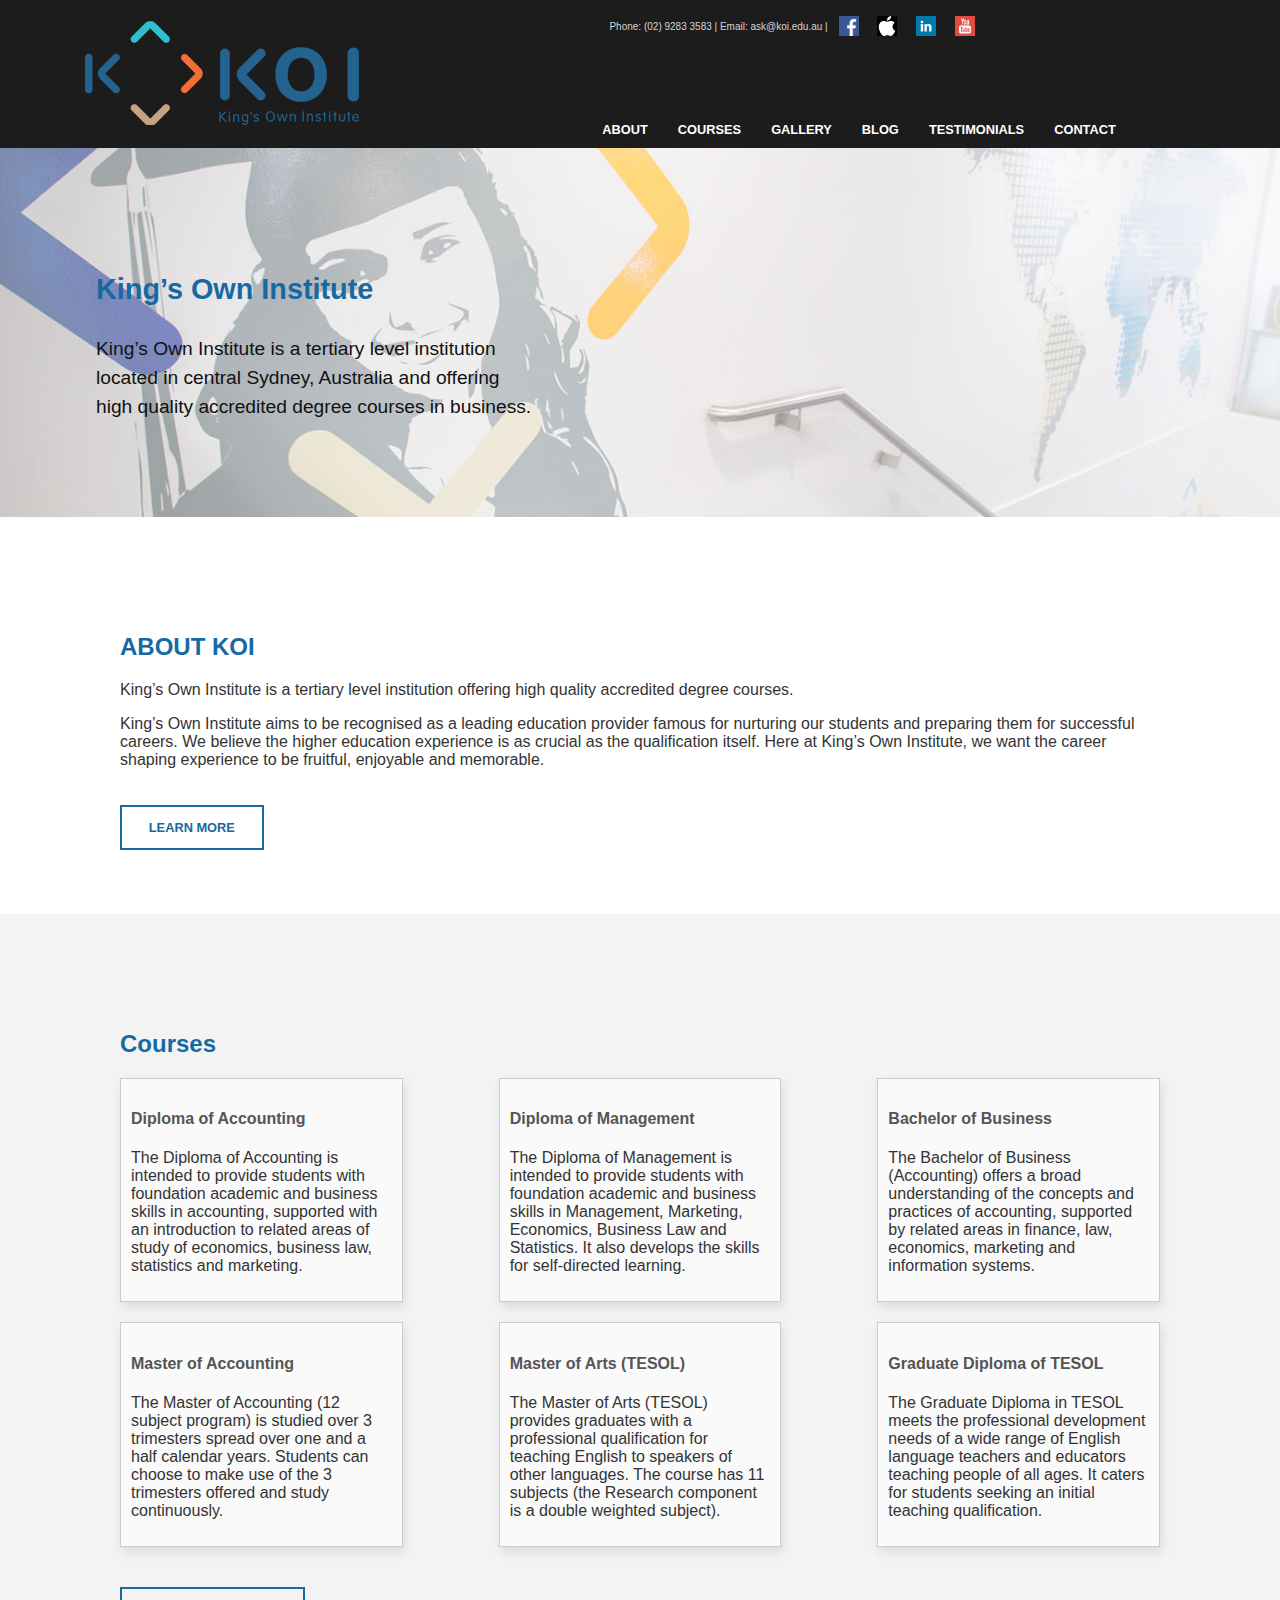
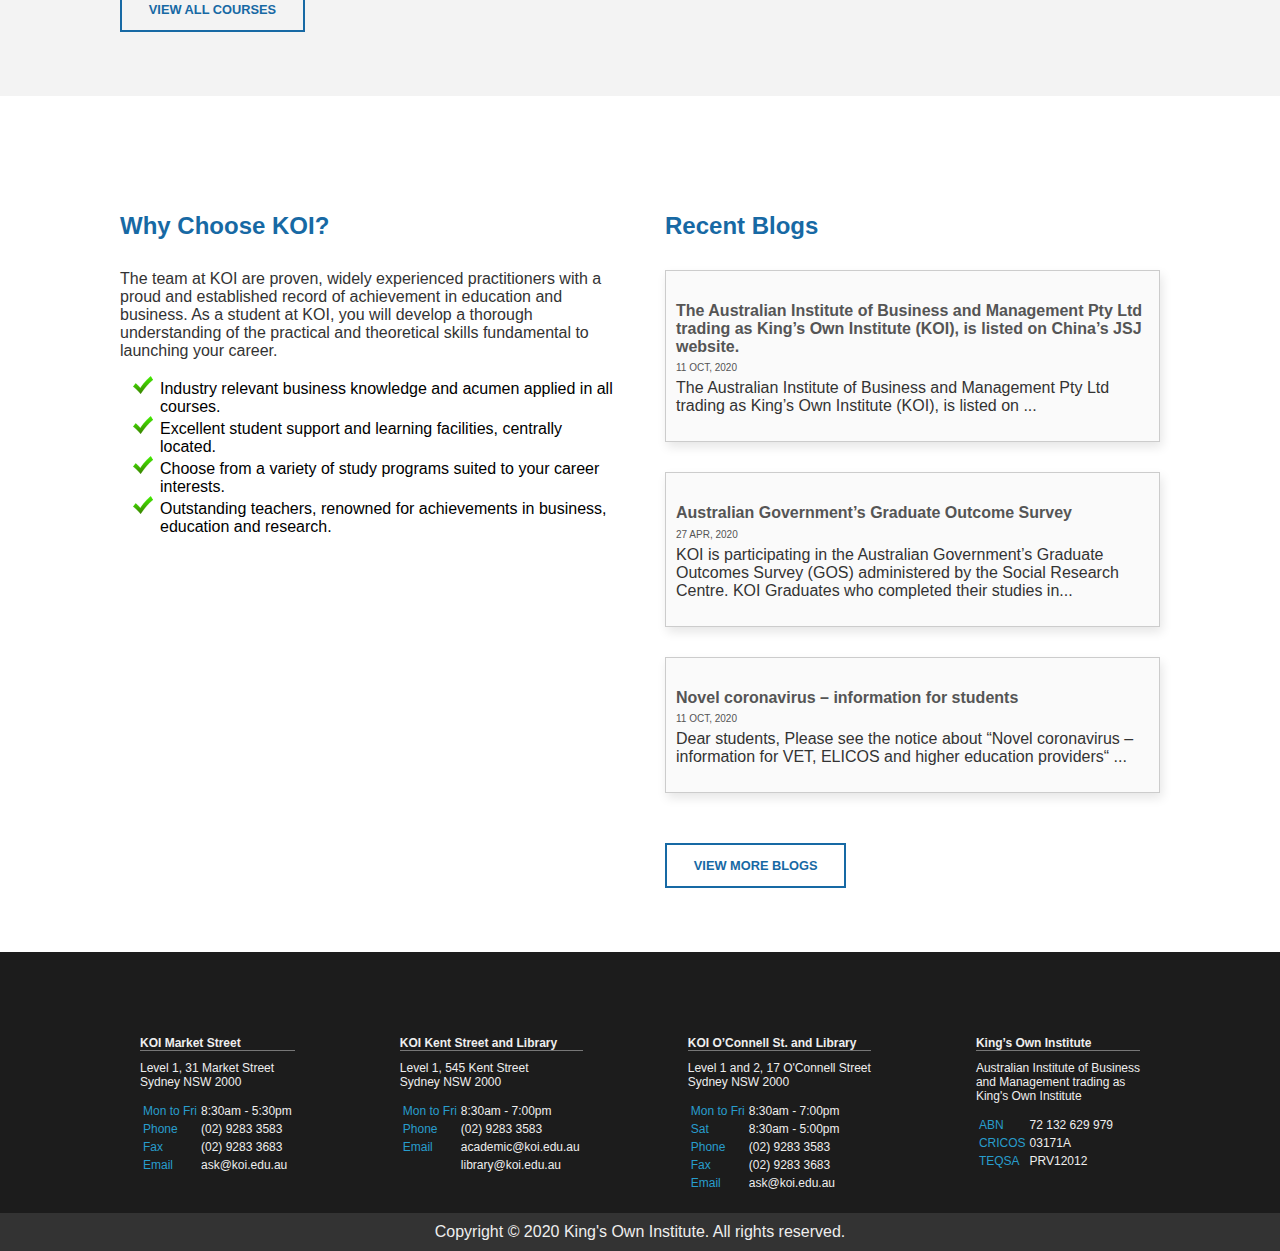
<file: index.html>
<!DOCTYPE HTML>
<html>
	<head>
		<title>KOI</title>
		<meta charset="utf-8" />
		<meta name="viewport" content="width=device-width, initial-scale=1, user-scalable=no" />
		<link rel="stylesheet" href="assets/css/main.css" />
	</head>
	<body>

		<!-- Header -->
			<header id="header">
				<div class="inner">
					<a href="index.html" class="logo">
            <img src="assets/images/KOI_logo.png" alt="Logo for KOI" />
          </a>
					<nav id="nav">
						<div id="header-contact">
							<span>Phone: (02) 9283 3583 | Email: ask@koi.edu.au |</span>
							<a target="_blank" class="tooltip" href="https://www.facebook.com/KOIAustralia">
								<span class="tooltiptext">Facebook</span>
								<img src="assets/images/fb_icon.png" height="20px" alt="facebook icon">
							</a>
							<a target="_blank" class="tooltip" href="https://itunes.apple.com/us/app/kings-own-institute-koi-app/id937735873?mt=8">
								<span class="tooltiptext">KOI app on the app store</span>
								<img src="assets/images/apple_logo.png" height="20px" alt="apple icon">
							</a>
							<a target="_blank" class="tooltip" href="https://www.linkedin.com/school/15139678">
								<span class="tooltiptext">Linkedin</span>
								<img src="assets/images/linkedin_icon.png" height="20px" alt="linkedin icon">
							</a>
							<a target="_blank" class="tooltip" href="https://www.youtube.com/user/KOIAustralia">
								<span class="tooltiptext">Youtube</span>
								<img src="assets/images/youtube_icon.png" height="20px" alt="youtube icon">
							</a>
						</div>
						<br />
            <a href="about.html">About</a>
            <a href="courses.html">Courses</a>
						<a href="gallery.html">Gallery</a>
            <a href="blog.html">Blog</a>
						<a href="testimonials.html">Testimonials</a>
						<a href="contact.html">Contact</a>
					</nav>
				</div>
			</header>

		<!-- Banner -->
			<section id="banner">
				<div class="inner">
					<h2>King’s Own Institute</h2>
          <span>
            King’s Own Institute is a tertiary level institution
						<br />
						located in central Sydney, Australia and offering
            <br/>
						high quality accredited degree courses in business.
            <br/>
					</span>
				</div>
			</section>

		<!-- One -->
			<section id="one">
				<div class="inner">
					<header>
						<h2>ABOUT KOI</h2>
					</header>
					<p>King’s Own Institute is a tertiary level institution offering high quality accredited degree courses.</p>
					<p>King’s Own Institute aims to be recognised as a leading education provider famous for nurturing our students and preparing them for successful careers. We believe the higher education experience is as crucial as the qualification itself. Here at King’s Own Institute, we want the career shaping experience to be fruitful, enjoyable and memorable.</p>
					<a href="about.html" class="button alt">Learn More</a>
				</div>
			</section>

		<!-- Two -->
			<section id="two">
				<div class="inner">
					<header>
						<h2>Courses</h2>
					</header>
				</div>
				<div class="inner">
					<article>
						<div class="content">
							<a href="course_detail.html">
								<header>
									<h4>Diploma of Accounting</h4>
								</header>
								<p>The Diploma of Accounting is intended to provide students with foundation academic and business skills in accounting, supported with an introduction to related areas of study of economics, business law, statistics and marketing.</p>
							</a>
						</div>
					</article>
					<article>
						<div class="content">
							<a href="course_detail.html">
								<header>
									<h4>Diploma of Management</h4>
								</header>
								<p>The Diploma of Management is intended to provide students with foundation academic and business skills in Management, Marketing, Economics, Business Law and Statistics. It also develops the skills for self-directed learning.</p>
							</a>
						</div>
					</article>
					<article>
						<div class="content">
							<a href="course_detail.html">
								<header>
									<h4>Bachelor of Business</h4>
								</header>
								<p>The Bachelor of Business (Accounting) offers a broad understanding of the concepts and practices of accounting, supported by related areas in finance, law, economics, marketing and information systems.</p>
							</a>
						</div>
					</article>
				</div>
				<div class="inner">
					<article>
						<div class="content">
							<a href="course_detail.html">
								<header>
									<h4>Master of Accounting</h4>
								</header>
								<p>The Master of Accounting (12 subject program) is studied over 3 trimesters spread over one and a half calendar years. Students can choose to make use of the 3 trimesters offered and study continuously.</p>
							</a>
						</div>
					</article>
					<article>
						<div class="content">
							<a href="course_detail.html">
								<header>
									<h4>Master of Arts (TESOL)</h4>
								</header>
								<p>The Master of Arts (TESOL) provides graduates with a professional qualification for teaching English to speakers of other languages. The course has 11 subjects (the Research component is a double weighted subject).</p>
							</a>
						</div>
					</article>
					<article>
						<div class="content">
							<a href="course_detail.html">
								<header>
									<h4>Graduate Diploma of TESOL</h4>
								</header>
								<p>The Graduate Diploma in TESOL meets the professional development needs of a wide range of English language teachers and educators teaching people of all ages. It caters for students seeking an initial teaching qualification.</p>
							</a>
						</div>
					</article>
				</div>
				<div class="inner">
					<a href="courses.html" class="button alt">View All Courses</a>
				</div>
			</section>

		<!-- Three -->
			<section id="three">
				<div class="inner">

				</div>
				<div class="inner">
					<div id="three-left">
						<header>
							<h2>Why Choose KOI?</h2>
						</header>
						<article>
							<div class="content">
								<p>The team at KOI are proven, widely experienced practitioners with a proud and established record of achievement in education and business. As a student at KOI, you will develop a thorough understanding of the practical and theoretical skills fundamental to launching your career.</p>
								<ul class="tick-icon-list">
									<li>Industry relevant business knowledge and acumen applied in all courses.</li>
									<li>Excellent student support and learning facilities, centrally located.</li>
									<li>Choose from a variety of study programs suited to your career interests.</li>
									<li>Outstanding teachers, renowned for achievements in business, education and research.</li>
								</ul>
							</div>
						</article>

					</div>
					<div id="three-right">
						<header>
							<h2>Recent Blogs</h2>
						</header>
						<article>
							<a href="blog-1.html">
								<div class="content">
									<header>
										<h4>The Australian Institute of Business and Management Pty Ltd trading as King’s Own Institute (KOI), is listed on China’s JSJ website.</h4>
										<small class="date">11 OCT, 2020</small>
									</header>
									<p>The Australian Institute of Business and Management Pty Ltd trading as King’s Own Institute (KOI), is listed on ...</p>
								</div>
							</a>
						</article>
						<article>
							<a href="blog-1.html">
								<div class="content">
									<header>
										<h4>Australian Government’s Graduate Outcome Survey</h4>
										<small class="date">27 APR, 2020</small>
									</header>
									<p>KOI is participating in the Australian Government’s Graduate Outcomes Survey (GOS) administered by the Social Research Centre. KOI Graduates who completed their studies in...</p>
								</div>
							</a>
						</article>
						<article>
							<a href="blog-1.html">
								<div class="content">
									<header>
										<h4>Novel coronavirus – information for students</h4>
										<small class="date">11 OCT, 2020</small>
									</header>
									<p>Dear students,   Please see the notice about “Novel coronavirus – information for VET, ELICOS and higher education providers“ ...</p>
								</div>
							</a>
						</article>

						<a href="blog.html" class="button alt">View more blogs</a>
					</div>
				</div>

			</section>

		<!-- Footer -->
			<section id="footer">
				<div class="inner">
					<div class="footer-contacts">
						<div class="kms item">
							<div class="org">KOI Market Street</div>
							<div class="address">Level 1, 31 Market Street</div>
							<div class="address">Sydney NSW 2000</div>
							<table>
								<tbody>
									<tr>
										<td>Mon to Fri</td>
										<td>8:30am - 5:30pm</td>
									</tr>
									<tr>
										<td>Phone</td>
										<td>(02) 9283 3583</td>
									</tr>
									<tr>
										<td>Fax</td>
										<td>(02) 9283 3683</td>
									</tr>
									<tr>
										<td>Email</td>
										<td>ask@koi.edu.au</td>
									</tr>
								</tbody>
							</table>
						</div>
						<div class="kksl item">
							<div class="org">KOI Kent Street and Library</div>
							<div class="address">Level 1, 545 Kent Street</div>
							<div class="address">Sydney NSW 2000</div>
							<table>
								<tbody>
									<tr>
										<td>Mon to Fri</td>
										<td>8:30am - 7:00pm</td>
									</tr>
									<tr>
										<td>Phone</td>
										<td>(02) 9283 3583</td>
									</tr>
									<tr>
										<td>Email</td>
										<td>academic@koi.edu.au</td>
									</tr>
									<tr>
										<td></td>
										<td>library@koi.edu.au</td>
									</tr>
								</tbody>
							</table>
						</div>
						<div class="kosl item">
							<div class="org">KOI O’Connell St. and Library</div>
							<div class="address">Level 1 and 2, 17 O'Connell Street</div>
							<div class="address">Sydney NSW 2000</div>
							<table>
								<tbody>
									<tr>
										<td>Mon to Fri</td>
										<td>8:30am - 7:00pm</td>
									</tr>
									<tr>
										<td>Sat</td>
										<td>8:30am - 5:00pm</td>
									</tr>
									<tr>
										<td>Phone</td>
										<td>(02) 9283 3583</td>
									</tr>
									<tr>
										<td>Fax</td>
										<td>(02) 9283 3683</td>
									</tr>
									<tr>
										<td>Email</td>
										<td>ask@koi.edu.au</td>
									</tr>
								</tbody>
							</table>
						</div>
						<div class="koi item">
							<div class="org">King’s Own Institute</div>
							<div class="address">Australian Institute of Business<br/>and Management trading as<br/>King's Own Institute</div>
							<table>
								<tbody>
									<tr>
										<td>ABN</td>
										<td>72 132 629 979</td>
									</tr>
									<tr>
										<td>CRICOS</td>
										<td>03171A</td>
									</tr>
									<tr>
										<td>TEQSA</td>
										<td>PRV12012</td>
									</tr>
								</tbody>
							</table>
						</div>
					</div>
				</div>
				<div class="copyright">
					Copyright &copy; 2020 King's Own Institute. All rights reserved.
				</div>
			</section>

	</body>
</html>
</file>
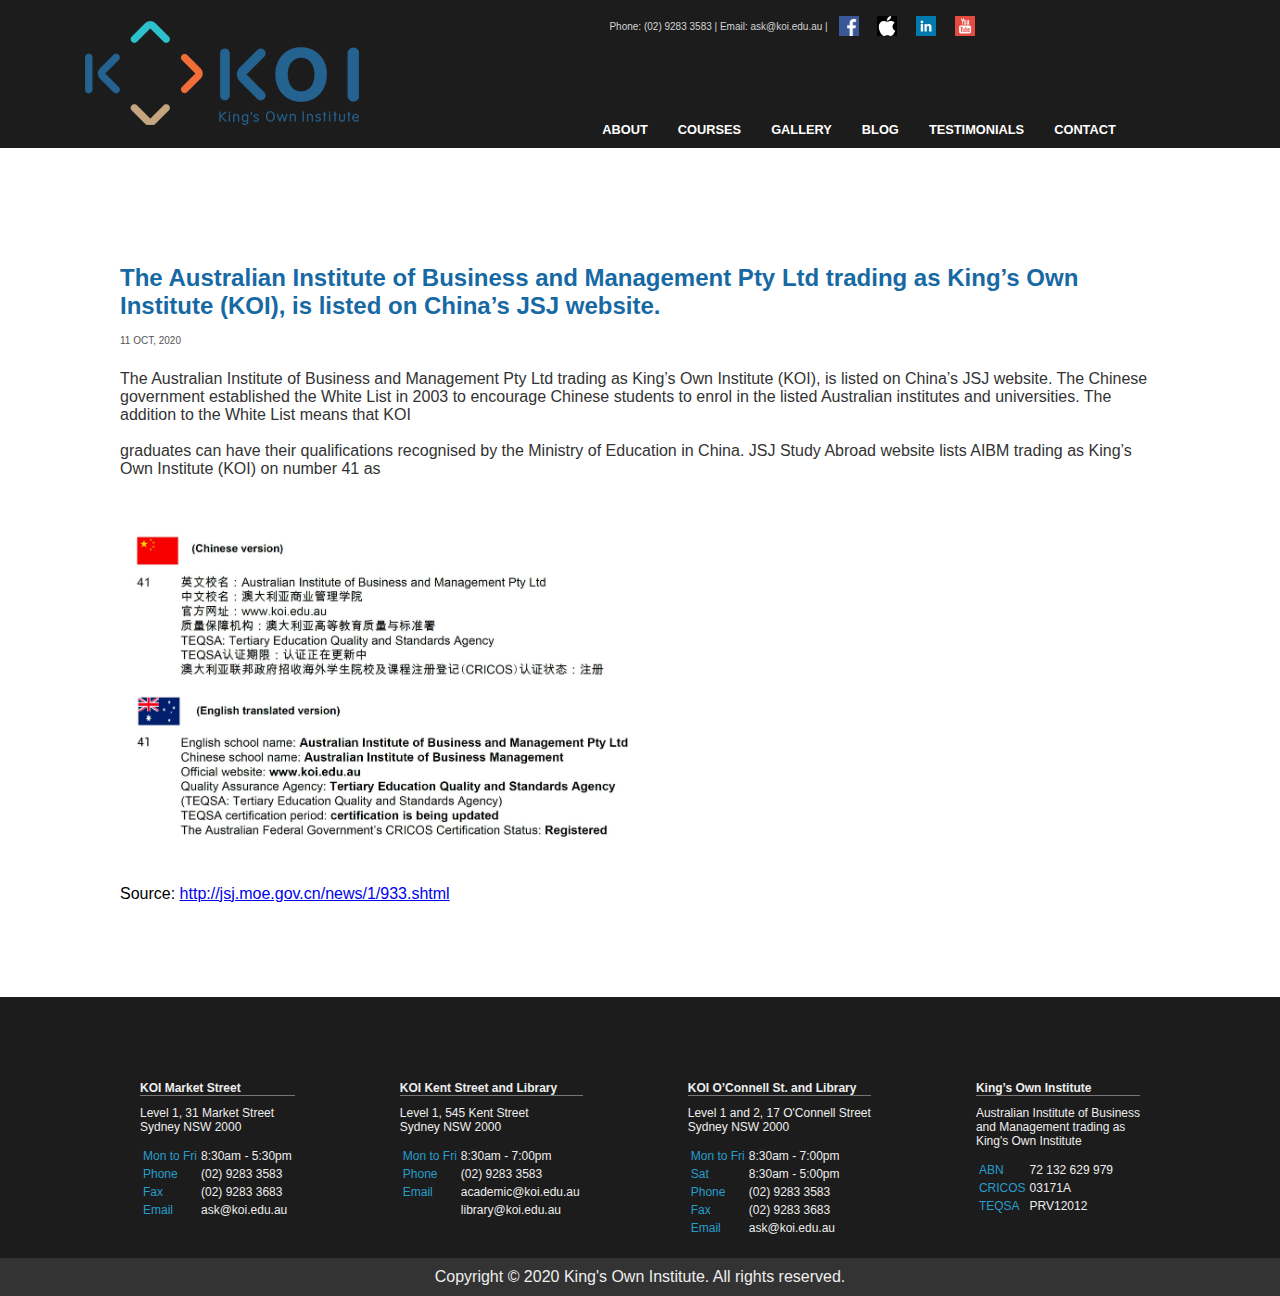
<file: blog-1.html>
<!DOCTYPE HTML>
<html>
	<head>
		<title>KOI</title>
		<meta charset="utf-8" />
		<meta name="viewport" content="width=device-width, initial-scale=1, user-scalable=no" />
		<link rel="stylesheet" href="assets/css/main.css" />
	</head>
	<body>

		<!-- Header -->
			<header id="header">
				<div class="inner">
					<a href="index.html" class="logo">
            <img src="assets/images/KOI_logo.png" alt="Logo for KOI" />
          </a>
					<nav id="nav">
						<div id="header-contact">
							<span>Phone: (02) 9283 3583 | Email: ask@koi.edu.au |</span>
							<a target="_blank" class="tooltip" href="https://www.facebook.com/KOIAustralia">
								<span class="tooltiptext">Facebook</span>
								<img src="assets/images/fb_icon.png" height="20px" alt="facebook icon">
							</a>
							<a target="_blank" class="tooltip" href="https://itunes.apple.com/us/app/kings-own-institute-koi-app/id937735873?mt=8">
								<span class="tooltiptext">KOI app on the app store</span>
								<img src="assets/images/apple_logo.png" height="20px" alt="apple icon">
							</a>
							<a target="_blank" class="tooltip" href="https://www.linkedin.com/school/15139678">
								<span class="tooltiptext">Linkedin</span>
								<img src="assets/images/linkedin_icon.png" height="20px" alt="linkedin icon">
							</a>
							<a target="_blank" class="tooltip" href="https://www.youtube.com/user/KOIAustralia">
								<span class="tooltiptext">Youtube</span>
								<img src="assets/images/youtube_icon.png" height="20px" alt="youtube icon">
							</a>
						</div>
						<br />
            <a href="about.html">About</a>
            <a href="courses.html">Courses</a>
						<a href="gallery.html">Gallery</a>
            <a href="blog.html">Blog</a>
						<a href="testimonials.html">Testimonials</a>
						<a href="contact.html">Contact</a>
					</nav>
				</div>
			</header>


		<!-- Three -->
			<section id="three">
				<div class="inner">
					<div id="blog-read">
						<header>
							<h2>The Australian Institute of Business and Management Pty Ltd trading as King’s Own Institute (KOI), is listed on China’s JSJ website.</h2>
						</header>
						<article>
  							<div class="content">
  								<header>
  									<h4></h4>
  									<small class="date">11 OCT, 2020</small>
  								</header>
  								<br /><p>The Australian Institute of Business and Management Pty Ltd trading as King’s Own Institute (KOI), is listed
on China’s JSJ website. The Chinese government established the White List in 2003 to encourage Chinese
students to enrol in the listed Australian institutes and universities. The addition to the White List means that KOI</p>
<p><br />
graduates can have their qualifications recognised by the Ministry of Education in China.
JSJ Study Abroad website lists AIBM trading as King’s Own Institute (KOI) on number 41 as</p>
<br/>
<br/>
                  <img src="assets/images/blog_image.jpg" width="50%"/>
                  <br/>
                  <br/>
                  <br/>
                  Source: <a href="http://jsj.moe.gov.cn/news/1/933.shtml">http://jsj.moe.gov.cn/news/1/933.shtml</a>
                </div>
						</article>

					</div>
				</div>

			</section>

		<!-- Footer -->
			<section id="footer">
				<div class="inner">
					<div class="footer-contacts">
						<div class="kms item">
							<div class="org">KOI Market Street</div>
							<div class="address">Level 1, 31 Market Street</div>
							<div class="address">Sydney NSW 2000</div>
							<table>
								<tbody>
									<tr>
										<td>Mon to Fri</td>
										<td>8:30am - 5:30pm</td>
									</tr>
									<tr>
										<td>Phone</td>
										<td>(02) 9283 3583</td>
									</tr>
									<tr>
										<td>Fax</td>
										<td>(02) 9283 3683</td>
									</tr>
									<tr>
										<td>Email</td>
										<td>ask@koi.edu.au</td>
									</tr>
								</tbody>
							</table>
						</div>
						<div class="kksl item">
							<div class="org">KOI Kent Street and Library</div>
							<div class="address">Level 1, 545 Kent Street</div>
							<div class="address">Sydney NSW 2000</div>
							<table>
								<tbody>
									<tr>
										<td>Mon to Fri</td>
										<td>8:30am - 7:00pm</td>
									</tr>
									<tr>
										<td>Phone</td>
										<td>(02) 9283 3583</td>
									</tr>
									<tr>
										<td>Email</td>
										<td>academic@koi.edu.au</td>
									</tr>
									<tr>
										<td></td>
										<td>library@koi.edu.au</td>
									</tr>
								</tbody>
							</table>
						</div>
						<div class="kosl item">
							<div class="org">KOI O’Connell St. and Library</div>
							<div class="address">Level 1 and 2, 17 O'Connell Street</div>
							<div class="address">Sydney NSW 2000</div>
							<table>
								<tbody>
									<tr>
										<td>Mon to Fri</td>
										<td>8:30am - 7:00pm</td>
									</tr>
									<tr>
										<td>Sat</td>
										<td>8:30am - 5:00pm</td>
									</tr>
									<tr>
										<td>Phone</td>
										<td>(02) 9283 3583</td>
									</tr>
									<tr>
										<td>Fax</td>
										<td>(02) 9283 3683</td>
									</tr>
									<tr>
										<td>Email</td>
										<td>ask@koi.edu.au</td>
									</tr>
								</tbody>
							</table>
						</div>
						<div class="koi item">
							<div class="org">King’s Own Institute</div>
							<div class="address">Australian Institute of Business<br/>and Management trading as<br/>King's Own Institute</div>
							<table>
								<tbody>
									<tr>
										<td>ABN</td>
										<td>72 132 629 979</td>
									</tr>
									<tr>
										<td>CRICOS</td>
										<td>03171A</td>
									</tr>
									<tr>
										<td>TEQSA</td>
										<td>PRV12012</td>
									</tr>
								</tbody>
							</table>
						</div>
					</div>
				</div>
				<div class="copyright">
					Copyright &copy; 2020 King's Own Institute. All rights reserved.
				</div>
			</section>

	</body>
</html>
</file>
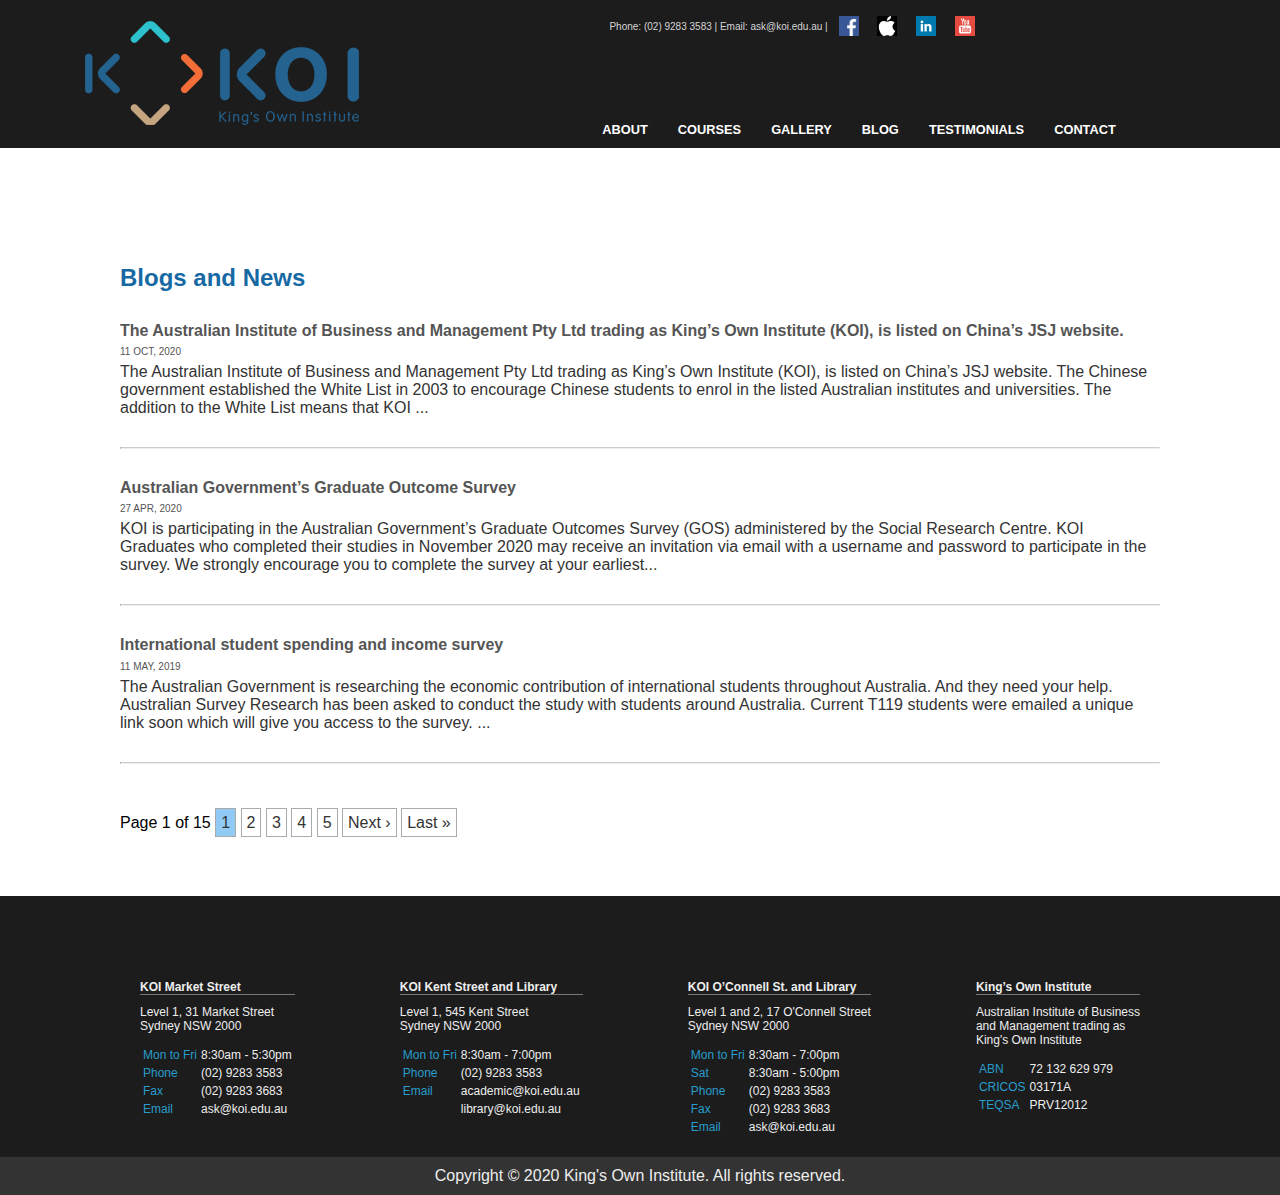
<file: blog.html>
<!DOCTYPE HTML>
<html>
	<head>
		<title>KOI - Blogs and News</title>
		<meta charset="utf-8" />
		<meta name="viewport" content="width=device-width, initial-scale=1, user-scalable=no" />
		<link rel="stylesheet" href="assets/css/main.css" />
	</head>
	<body>

		<!-- Header -->
			<header id="header">
				<div class="inner">
					<a href="index.html" class="logo">
            <img src="assets/images/KOI_logo.png" alt="Logo for KOI" />
          </a>
					<nav id="nav">
						<div id="header-contact">
							<span>Phone: (02) 9283 3583 | Email: ask@koi.edu.au |</span>
							<a target="_blank" class="tooltip" href="https://www.facebook.com/KOIAustralia">
								<span class="tooltiptext">Facebook</span>
								<img src="assets/images/fb_icon.png" height="20px" alt="facebook icon">
							</a>
							<a target="_blank" class="tooltip" href="https://itunes.apple.com/us/app/kings-own-institute-koi-app/id937735873?mt=8">
								<span class="tooltiptext">KOI app on the app store</span>
								<img src="assets/images/apple_logo.png" height="20px" alt="apple icon">
							</a>
							<a target="_blank" class="tooltip" href="https://www.linkedin.com/school/15139678">
								<span class="tooltiptext">Linkedin</span>
								<img src="assets/images/linkedin_icon.png" height="20px" alt="linkedin icon">
							</a>
							<a target="_blank" class="tooltip" href="https://www.youtube.com/user/KOIAustralia">
								<span class="tooltiptext">Youtube</span>
								<img src="assets/images/youtube_icon.png" height="20px" alt="youtube icon">
							</a>
						</div>
						<br />
            <a href="about.html">About</a>
            <a href="courses.html">Courses</a>
						<a href="gallery.html">Gallery</a>
            <a href="blog.html">Blog</a>
						<a href="testimonials.html">Testimonials</a>
						<a href="contact.html">Contact</a>
					</nav>
				</div>
			</header>


		<!-- Three -->
			<section id="three">
				<div class="inner">
					<div id="blog-list-main">
						<header>
							<h2>Blogs and News</h2>
						</header>
						<article>
              <a href="blog-1.html">
  							<div class="content">
  								<header>
  									<h4>The Australian Institute of Business and Management Pty Ltd trading as King’s Own Institute (KOI), is listed on China’s JSJ website.</h4>
  									<small class="date">11 OCT, 2020</small>
  								</header>
  								<p>The Australian Institute of Business and Management Pty Ltd trading as King’s Own Institute (KOI), is listed
  on China’s JSJ website. The Chinese government established the White List in 2003 to encourage Chinese
  students to enrol in the listed Australian institutes and universities. The addition to the White List means that KOI ...</p>
                </div>
              </a>
						</article>
            <hr/>
						<article>
              <a href="blog-1.html">
  							<div class="content">
  								<header>
  									<h4>Australian Government’s Graduate Outcome Survey</h4>
  									<small class="date">27 APR, 2020</small>
  								</header>
  								<p>KOI is participating in the Australian Government’s Graduate Outcomes Survey (GOS) administered by the Social Research Centre. KOI Graduates who completed their studies in November 2020 may receive an invitation via email with a username and password to participate in the survey. We strongly encourage you to complete the survey at your earliest...</p>
                </div>
              </a>
						</article>
            <hr/>

						<article>
              <a href="blog-1.html">
  							<div class="content">
  								<header>
  									<h4>International student spending and income survey</h4>
  									<small class="date">11 MAY, 2019</small>
  								</header>
  								<p> The Australian Government is researching the economic contribution of international students throughout Australia.

  And they need your help. Australian Survey Research has been asked to conduct the study with students around Australia.

  Current T119 students were emailed a unique link soon which will give you access to the survey. ...</p>
                </div>
              </a>
						</article>
            <hr/>
            <div class="blog-nav">
              <span class="">Page 1 of 15</span>
              <span class="blog-nav-btn active"><a href="blog.html">1</a></span>
              <span class="blog-nav-btn"><a href="blog.html">2</a></span>
              <span class="blog-nav-btn"><a href="blog.html">3</a></span>
              <span class="blog-nav-btn"><a href="blog.html">4</a></span>
              <span class="blog-nav-btn"><a href="blog.html">5</a></span>
              <span class="blog-nav-btn"><a href="blog.html">Next ›</a></span>
              <span class="blog-nav-btn"><a href="blog.html">Last »</a></span>
			      </div>
					</div>
				</div>

			</section>

		<!-- Footer -->
			<section id="footer">
				<div class="inner">
					<div class="footer-contacts">
						<div class="kms item">
							<div class="org">KOI Market Street</div>
							<div class="address">Level 1, 31 Market Street</div>
							<div class="address">Sydney NSW 2000</div>
							<table>
								<tbody>
									<tr>
										<td>Mon to Fri</td>
										<td>8:30am - 5:30pm</td>
									</tr>
									<tr>
										<td>Phone</td>
										<td>(02) 9283 3583</td>
									</tr>
									<tr>
										<td>Fax</td>
										<td>(02) 9283 3683</td>
									</tr>
									<tr>
										<td>Email</td>
										<td>ask@koi.edu.au</td>
									</tr>
								</tbody>
							</table>
						</div>
						<div class="kksl item">
							<div class="org">KOI Kent Street and Library</div>
							<div class="address">Level 1, 545 Kent Street</div>
							<div class="address">Sydney NSW 2000</div>
							<table>
								<tbody>
									<tr>
										<td>Mon to Fri</td>
										<td>8:30am - 7:00pm</td>
									</tr>
									<tr>
										<td>Phone</td>
										<td>(02) 9283 3583</td>
									</tr>
									<tr>
										<td>Email</td>
										<td>academic@koi.edu.au</td>
									</tr>
									<tr>
										<td></td>
										<td>library@koi.edu.au</td>
									</tr>
								</tbody>
							</table>
						</div>
						<div class="kosl item">
							<div class="org">KOI O’Connell St. and Library</div>
							<div class="address">Level 1 and 2, 17 O'Connell Street</div>
							<div class="address">Sydney NSW 2000</div>
							<table>
								<tbody>
									<tr>
										<td>Mon to Fri</td>
										<td>8:30am - 7:00pm</td>
									</tr>
									<tr>
										<td>Sat</td>
										<td>8:30am - 5:00pm</td>
									</tr>
									<tr>
										<td>Phone</td>
										<td>(02) 9283 3583</td>
									</tr>
									<tr>
										<td>Fax</td>
										<td>(02) 9283 3683</td>
									</tr>
									<tr>
										<td>Email</td>
										<td>ask@koi.edu.au</td>
									</tr>
								</tbody>
							</table>
						</div>
						<div class="koi item">
							<div class="org">King’s Own Institute</div>
							<div class="address">Australian Institute of Business<br/>and Management trading as<br/>King's Own Institute</div>
							<table>
								<tbody>
									<tr>
										<td>ABN</td>
										<td>72 132 629 979</td>
									</tr>
									<tr>
										<td>CRICOS</td>
										<td>03171A</td>
									</tr>
									<tr>
										<td>TEQSA</td>
										<td>PRV12012</td>
									</tr>
								</tbody>
							</table>
						</div>
					</div>
				</div>
				<div class="copyright">
					Copyright &copy; 2020 King's Own Institute. All rights reserved.
				</div>
			</section>

	</body>
</html>
</file>
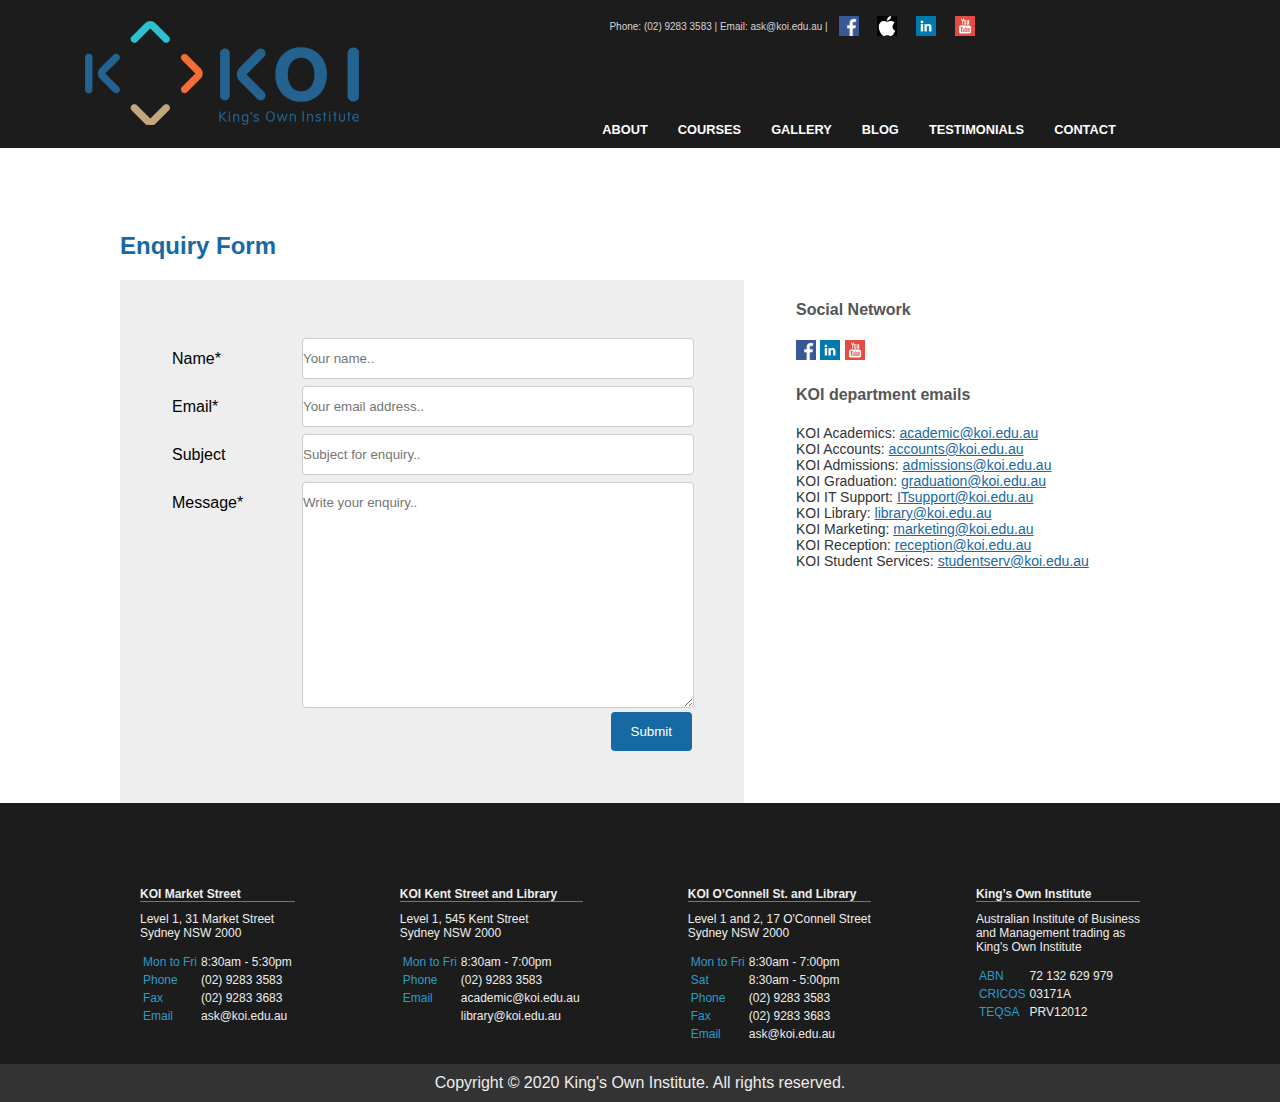
<file: contact.html>
<!DOCTYPE HTML>
<html>
	<head>
		<title>KOI - Contact Us</title>
		<meta charset="utf-8" />
		<meta name="viewport" content="width=device-width, initial-scale=1, user-scalable=no" />
		<link rel="stylesheet" href="assets/css/main.css" />
	</head>
	<body>

		<!-- Header -->
			<header id="header">
				<div class="inner">
					<a href="index.html" class="logo">
            <img src="assets/images/KOI_logo.png" alt="Logo for KOI" />
          </a>
					<nav id="nav">
						<div id="header-contact">
							<span>Phone: (02) 9283 3583 | Email: ask@koi.edu.au |</span>
							<a target="_blank" class="tooltip" href="https://www.facebook.com/KOIAustralia">
								<span class="tooltiptext">Facebook</span>
								<img src="assets/images/fb_icon.png" height="20px" alt="facebook icon">
							</a>
							<a target="_blank" class="tooltip" href="https://itunes.apple.com/us/app/kings-own-institute-koi-app/id937735873?mt=8">
								<span class="tooltiptext">KOI app on the app store</span>
								<img src="assets/images/apple_logo.png" height="20px" alt="apple icon">
							</a>
							<a target="_blank" class="tooltip" href="https://www.linkedin.com/school/15139678">
								<span class="tooltiptext">Linkedin</span>
								<img src="assets/images/linkedin_icon.png" height="20px" alt="linkedin icon">
							</a>
							<a target="_blank" class="tooltip" href="https://www.youtube.com/user/KOIAustralia">
								<span class="tooltiptext">Youtube</span>
								<img src="assets/images/youtube_icon.png" height="20px" alt="youtube icon">
							</a>
						</div>
						<br />
            <a href="about.html">About</a>
            <a href="courses.html">Courses</a>
						<a href="gallery.html">Gallery</a>
            <a href="blog.html">Blog</a>
						<a href="testimonials.html">Testimonials</a>
						<a href="contact.html">Contact</a>
					</nav>
				</div>
			</header>


		<!-- One -->
			<section id="contact-us">
				<div class="inner">
					<header>
						<h2>Enquiry Form</h2>
					</header>
				</div>
				<div class="inner">
					<form name="contact-form" class="contact-form" method="post" action="#" onsubmit="return validateForm()">
					  <div class="row">
					    <div class="col-25">
					      <label for="name">Name*</label>
					    </div>
					    <div class="col-75">
					      <input type="text" id="name" name="name" placeholder="Your name..">
					    </div>
					  </div>
					  <div class="row">
					    <div class="col-25">
					      <label for="email">Email*</label>
					    </div>
					    <div class="col-75">
					      <input type="email" id="email" name="email" placeholder="Your email address..">
					    </div>
					  </div>
					  <div class="row">
					    <div class="col-25">
					      <label for="subject">Subject</label>
					    </div>
					    <div class="col-75">
					      <input type="text" id="subject" name="subject" placeholder="Subject for enquiry..">
					    </div>
					  </div>
					  <div class="row">
					    <div class="col-25">
					      <label for="message">Message*</label>
					    </div>
					    <div class="col-75">
					      <textarea id="message" name="message" placeholder="Write your enquiry.."></textarea>
					    </div>
					  </div>
					  <div class="row">
					    <input type="submit" value="Submit">
					  </div>
				  </form>

					<div class="contact-detail">
						<header>
							<h4>Social Network</h4>
						</header>
						<p>
							<a target="_blank" class="tooltip" href="https://www.facebook.com/KOIAustralia">
								<span class="tooltiptext">Facebook</span>
								<img src="assets/images/fb_icon.png" height="20px" alt="facebook icon">
							</a>
							<a target="_blank" class="tooltip" href="https://www.linkedin.com/school/15139678">
								<span class="tooltiptext">Linkedin</span>
								<img src="assets/images/linkedin_icon.png" height="20px" alt="linkedin icon">
							</a>
							<a target="_blank" class="tooltip" href="https://www.youtube.com/user/KOIAustralia">
								<span class="tooltiptext">Youtube</span>
								<img src="assets/images/youtube_icon.png" height="20px" alt="youtube icon">
							</a>
						</p>
						<header>
							<h4>KOI department emails</h4>
							<div class="email_address">KOI Academics:&nbsp;<a href="mailto:academic@koi.edu.au" target="_blank" rel="noopener noreferrer">academic@koi.edu.au</a></div>
							<div class="email_address">KOI Accounts:&nbsp;<a href="mailto:accounts@koi.edu.au" target="_blank" rel="noopener noreferrer">accounts@koi.edu.au</a></div>
							<div class="email_address">KOI Admissions:&nbsp;<a href="mailto:admissions@koi.edu.au" target="_blank" rel="noopener noreferrer">admissions@koi.edu.au</a></div>
							<div class="email_address">KOI Graduation:&nbsp;<a href="mailto:graduation@koi.edu.au" target="_blank" rel="noopener noreferrer">graduation@koi.edu.au</a></div>
							<div class="email_address">KOI IT Support:&nbsp;<a href="mailto:ITsupport@koi.edu.au" target="_blank" rel="noopener noreferrer">ITsupport@koi.edu.au</a></div>
							<div class="email_address">KOI Library:&nbsp;<a href="mailto:library@koi.edu.au" target="_blank" rel="noopener noreferrer">library@koi.edu.au</a></div>
							<div class="email_address">KOI Marketing:&nbsp;<a href="mailto:marketing@koi.edu.au" target="_blank" rel="noopener noreferrer">marketing@koi.edu.au</a></div>
							<div class="email_address">KOI Reception:&nbsp;<a href="mailto:reception@koi.edu.au" target="_blank" rel="noopener noreferrer">reception@koi.edu.au</a></div>
							<div class="email_address">KOI Student Services:&nbsp;<a href="mailto:studentserv@koi.edu.au" target="_blank" rel="noopener noreferrer">studentserv@koi.edu.au</a></div>

						</header>

					</div>
				</div>
			</section>

			<!-- Footer -->
				<section id="footer">
					<div class="inner">
						<div class="footer-contacts">
							<div class="kms item">
								<div class="org">KOI Market Street</div>
								<div class="address">Level 1, 31 Market Street</div>
								<div class="address">Sydney NSW 2000</div>
								<table>
									<tbody>
										<tr>
											<td>Mon to Fri</td>
											<td>8:30am - 5:30pm</td>
										</tr>
										<tr>
											<td>Phone</td>
											<td>(02) 9283 3583</td>
										</tr>
										<tr>
											<td>Fax</td>
											<td>(02) 9283 3683</td>
										</tr>
										<tr>
											<td>Email</td>
											<td>ask@koi.edu.au</td>
										</tr>
									</tbody>
								</table>
							</div>
							<div class="kksl item">
								<div class="org">KOI Kent Street and Library</div>
								<div class="address">Level 1, 545 Kent Street</div>
								<div class="address">Sydney NSW 2000</div>
								<table>
									<tbody>
										<tr>
											<td>Mon to Fri</td>
											<td>8:30am - 7:00pm</td>
										</tr>
										<tr>
											<td>Phone</td>
											<td>(02) 9283 3583</td>
										</tr>
										<tr>
											<td>Email</td>
											<td>academic@koi.edu.au</td>
										</tr>
										<tr>
											<td></td>
											<td>library@koi.edu.au</td>
										</tr>
									</tbody>
								</table>
							</div>
							<div class="kosl item">
								<div class="org">KOI O’Connell St. and Library</div>
								<div class="address">Level 1 and 2, 17 O'Connell Street</div>
								<div class="address">Sydney NSW 2000</div>
								<table>
									<tbody>
										<tr>
											<td>Mon to Fri</td>
											<td>8:30am - 7:00pm</td>
										</tr>
										<tr>
											<td>Sat</td>
											<td>8:30am - 5:00pm</td>
										</tr>
										<tr>
											<td>Phone</td>
											<td>(02) 9283 3583</td>
										</tr>
										<tr>
											<td>Fax</td>
											<td>(02) 9283 3683</td>
										</tr>
										<tr>
											<td>Email</td>
											<td>ask@koi.edu.au</td>
										</tr>
									</tbody>
								</table>
							</div>
							<div class="koi item">
								<div class="org">King’s Own Institute</div>
								<div class="address">Australian Institute of Business<br/>and Management trading as<br/>King's Own Institute</div>
								<table>
									<tbody>
										<tr>
											<td>ABN</td>
											<td>72 132 629 979</td>
										</tr>
										<tr>
											<td>CRICOS</td>
											<td>03171A</td>
										</tr>
										<tr>
											<td>TEQSA</td>
											<td>PRV12012</td>
										</tr>
									</tbody>
								</table>
							</div>
						</div>
					</div>
					<div class="copyright">
						Copyright &copy; 2020 King's Own Institute. All rights reserved.
					</div>
				</section>

			<!-- Scripts -->
				<script src="assets/js/main.js"></script>

	</body>
</html>
</file>
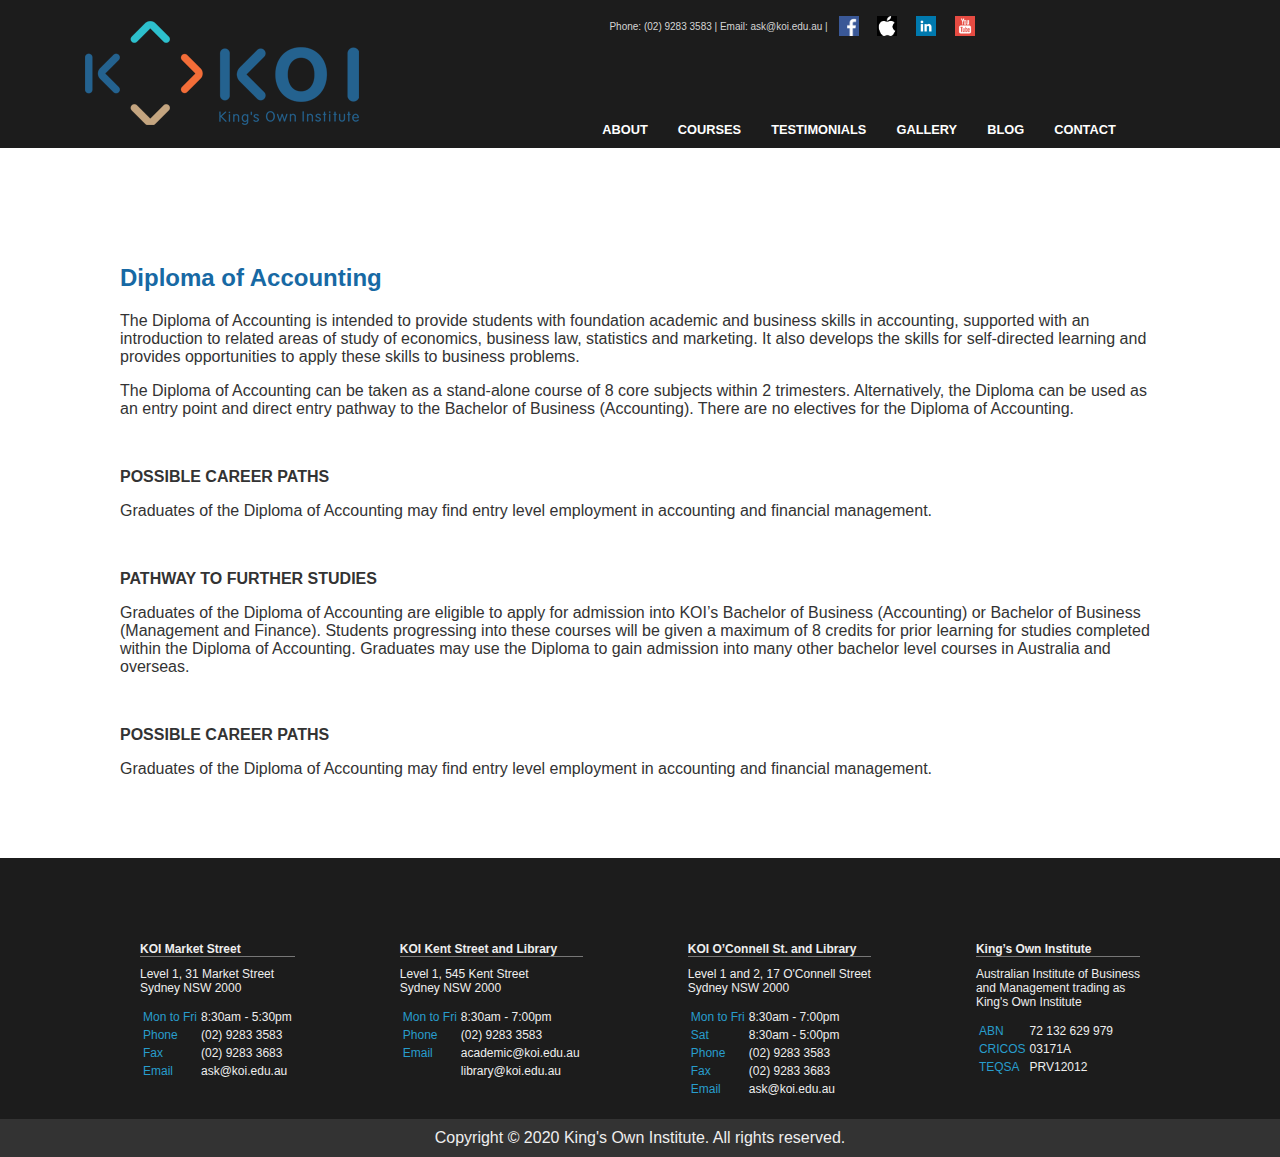
<file: course_detail.html>
<!DOCTYPE HTML>
<html>
	<head>
		<title>KOI</title>
		<meta charset="utf-8" />
		<meta name="viewport" content="width=device-width, initial-scale=1, user-scalable=no" />
		<link rel="stylesheet" href="assets/css/main.css" />
	</head>
	<body>

		<!-- Header -->
			<header id="header">
				<div class="inner">
					<a href="index.html" class="logo">
            <img src="assets/images/KOI_logo.png" alt="Logo for KOI" />
          </a>
					<nav id="nav">
						<div id="header-contact">
							<span>Phone: (02) 9283 3583 | Email: ask@koi.edu.au |</span>
							<a target="_blank" class="tooltip" href="https://www.facebook.com/KOIAustralia">
								<span class="tooltiptext">Facebook</span>
								<img src="assets/images/fb_icon.png" height="20px" alt="facebook icon">
							</a>
							<a target="_blank" class="tooltip" href="https://itunes.apple.com/us/app/kings-own-institute-koi-app/id937735873?mt=8">
								<span class="tooltiptext">KOI app on the app store</span>
								<img src="assets/images/apple_logo.png" height="20px" alt="apple icon">
							</a>
							<a target="_blank" class="tooltip" href="https://www.linkedin.com/school/15139678">
								<span class="tooltiptext">Linkedin</span>
								<img src="assets/images/linkedin_icon.png" height="20px" alt="linkedin icon">
							</a>
							<a target="_blank" class="tooltip" href="https://www.youtube.com/user/KOIAustralia">
								<span class="tooltiptext">Youtube</span>
								<img src="assets/images/youtube_icon.png" height="20px" alt="youtube icon">
							</a>
						</div>
						<br />
            <a href="about.html">About</a>
            <a href="courses.html">Courses</a>
						<a href="testimonials.html">Testimonials</a>
						<a href="gallery.html">Gallery</a>
            <a href="blog.html">Blog</a>
						<a href="contact.html">Contact</a>
					</nav>
				</div>
			</header>


		<!-- One -->
			<section id="one">
				<div class="inner">
					<header>
						<h2>Diploma of Accounting</h2>
					</header>
					<p>The Diploma of Accounting is intended to provide students with foundation academic and business skills in accounting, supported with an introduction to related areas of study of economics, business law, statistics and marketing. It also develops the skills for self-directed learning and provides opportunities to apply these skills to business problems.</p>
					<p>The Diploma of Accounting can be taken as a stand-alone course of 8 core subjects within 2 trimesters. Alternatively, the Diploma can be used as an entry point and direct entry pathway to the Bachelor of Business (Accounting). There are no electives for the Diploma of Accounting.</p>
					<br />
					<p><b>POSSIBLE CAREER PATHS</b></p>
					<p>Graduates of the Diploma of Accounting may find entry level employment in accounting and financial management.</p>
					<br />
					<p><b>PATHWAY TO FURTHER STUDIES</b></p>
					<p>Graduates of the Diploma of Accounting are eligible to apply for admission into KOI’s Bachelor of Business (Accounting) or Bachelor of Business (Management and Finance). Students progressing into these courses will be given a maximum of 8 credits for prior learning for studies completed within the Diploma of Accounting. Graduates may use the Diploma to gain admission into many other bachelor level courses in Australia and overseas.</p>
					<br />
					<p><b>POSSIBLE CAREER PATHS</b></p>
					<p>Graduates of the Diploma of Accounting may find entry level employment in accounting and financial management.</p>
				</div>
			</section>



		<!-- Footer -->
			<section id="footer">
				<div class="inner">
					<div class="footer-contacts">
						<div class="kms item">
							<div class="org">KOI Market Street</div>
							<div class="address">Level 1, 31 Market Street</div>
							<div class="address">Sydney NSW 2000</div>
							<table>
								<tbody>
									<tr>
										<td>Mon to Fri</td>
										<td>8:30am - 5:30pm</td>
									</tr>
									<tr>
										<td>Phone</td>
										<td>(02) 9283 3583</td>
									</tr>
									<tr>
										<td>Fax</td>
										<td>(02) 9283 3683</td>
									</tr>
									<tr>
										<td>Email</td>
										<td>ask@koi.edu.au</td>
									</tr>
								</tbody>
							</table>
						</div>
						<div class="kksl item">
							<div class="org">KOI Kent Street and Library</div>
							<div class="address">Level 1, 545 Kent Street</div>
							<div class="address">Sydney NSW 2000</div>
							<table>
								<tbody>
									<tr>
										<td>Mon to Fri</td>
										<td>8:30am - 7:00pm</td>
									</tr>
									<tr>
										<td>Phone</td>
										<td>(02) 9283 3583</td>
									</tr>
									<tr>
										<td>Email</td>
										<td>academic@koi.edu.au</td>
									</tr>
									<tr>
										<td></td>
										<td>library@koi.edu.au</td>
									</tr>
								</tbody>
							</table>
						</div>
						<div class="kosl item">
							<div class="org">KOI O’Connell St. and Library</div>
							<div class="address">Level 1 and 2, 17 O'Connell Street</div>
							<div class="address">Sydney NSW 2000</div>
							<table>
								<tbody>
									<tr>
										<td>Mon to Fri</td>
										<td>8:30am - 7:00pm</td>
									</tr>
									<tr>
										<td>Sat</td>
										<td>8:30am - 5:00pm</td>
									</tr>
									<tr>
										<td>Phone</td>
										<td>(02) 9283 3583</td>
									</tr>
									<tr>
										<td>Fax</td>
										<td>(02) 9283 3683</td>
									</tr>
									<tr>
										<td>Email</td>
										<td>ask@koi.edu.au</td>
									</tr>
								</tbody>
							</table>
						</div>
						<div class="koi item">
							<div class="org">King’s Own Institute</div>
							<div class="address">Australian Institute of Business<br/>and Management trading as<br/>King's Own Institute</div>
							<table>
								<tbody>
									<tr>
										<td>ABN</td>
										<td>72 132 629 979</td>
									</tr>
									<tr>
										<td>CRICOS</td>
										<td>03171A</td>
									</tr>
									<tr>
										<td>TEQSA</td>
										<td>PRV12012</td>
									</tr>
								</tbody>
							</table>
						</div>
					</div>
				</div>
				<div class="copyright">
					Copyright &copy; 2020 King's Own Institute. All rights reserved.
				</div>
			</section>

	</body>
</html>
</file>
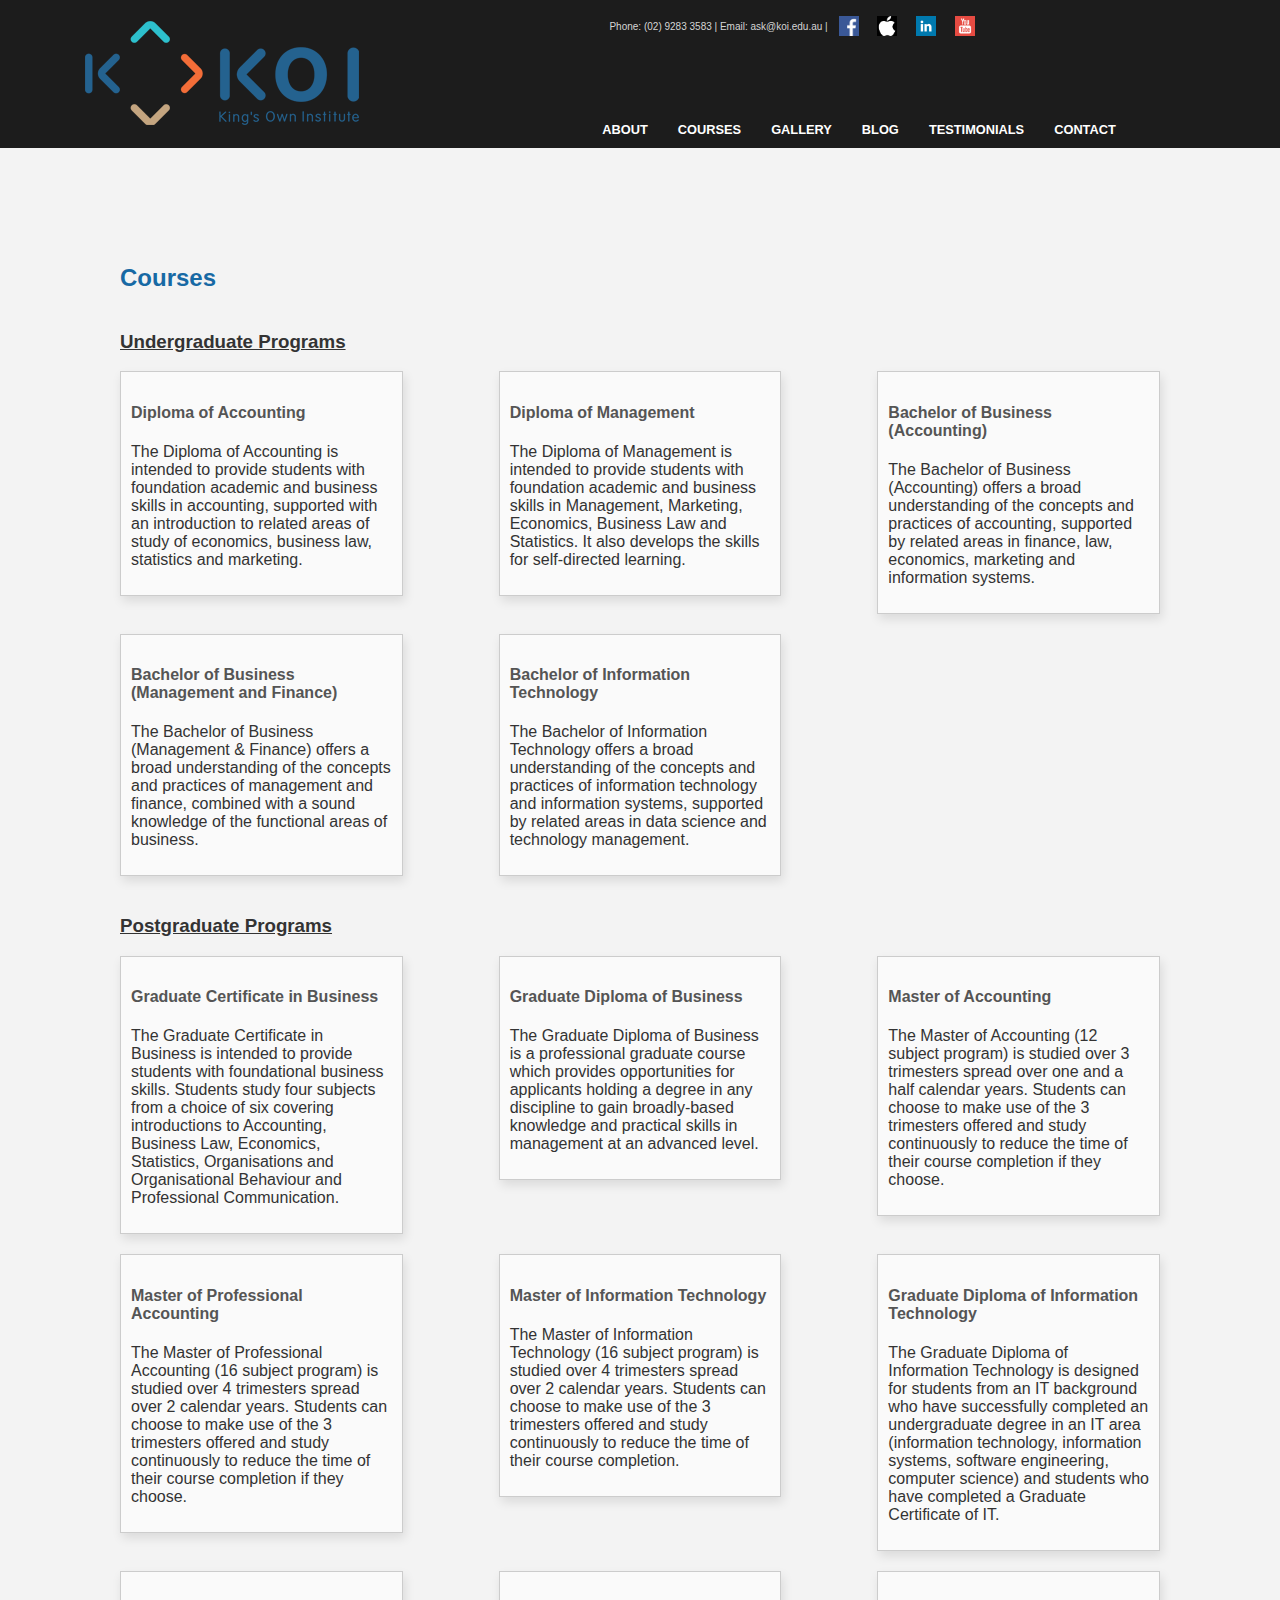
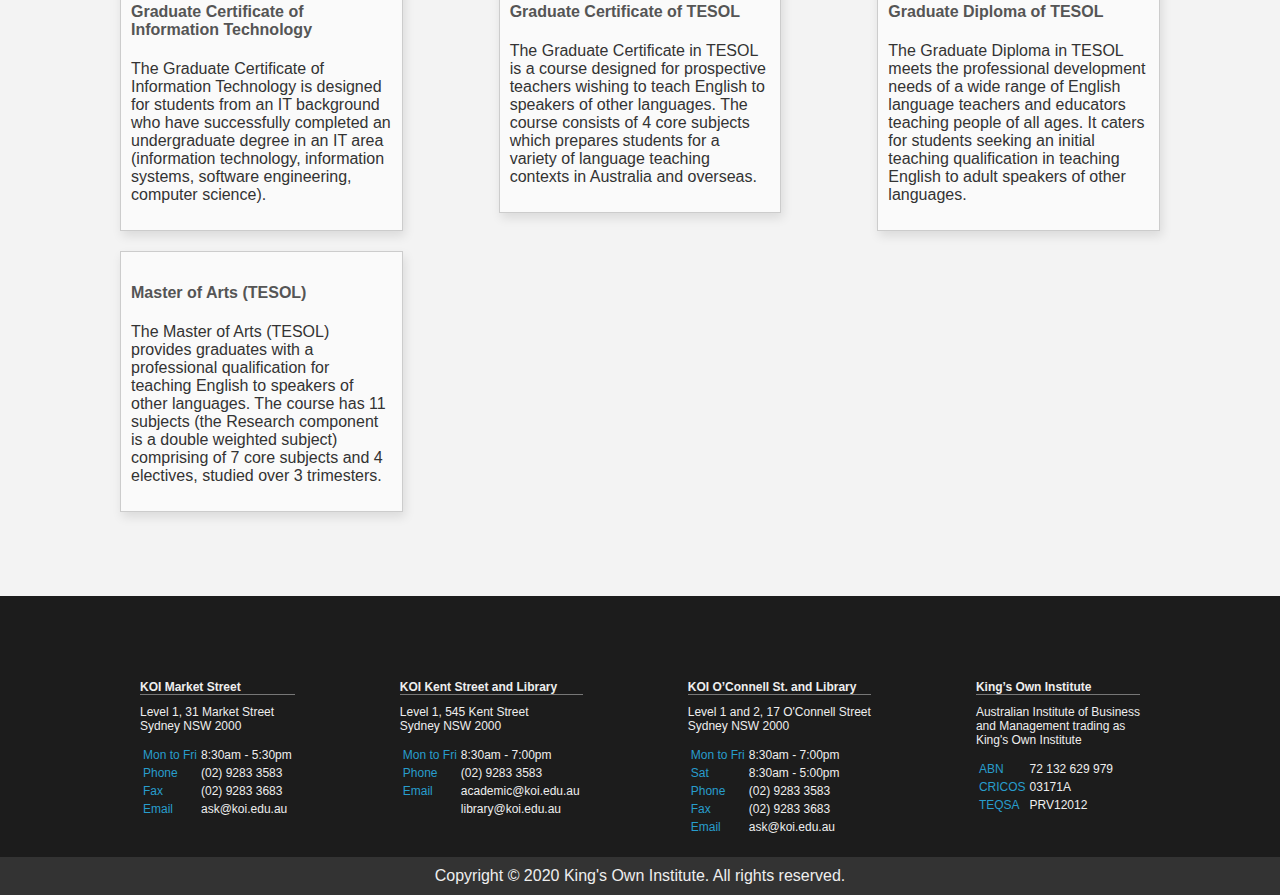
<file: courses.html>
<!DOCTYPE HTML>
<html>
	<head>
		<title>KOI - Courses</title>
		<meta charset="utf-8" />
		<meta name="viewport" content="width=device-width, initial-scale=1, user-scalable=no" />
		<link rel="stylesheet" href="assets/css/main.css" />
	</head>
	<body>

		<!-- Header -->
			<header id="header">
				<div class="inner">
					<a href="index.html" class="logo">
            <img src="assets/images/KOI_logo.png" alt="Logo for KOI" />
          </a>
					<nav id="nav">
						<div id="header-contact">
							<span>Phone: (02) 9283 3583 | Email: ask@koi.edu.au |</span>
							<a target="_blank" class="tooltip" href="https://www.facebook.com/KOIAustralia">
								<span class="tooltiptext">Facebook</span>
								<img src="assets/images/fb_icon.png" height="20px" alt="facebook icon">
							</a>
							<a target="_blank" class="tooltip" href="https://itunes.apple.com/us/app/kings-own-institute-koi-app/id937735873?mt=8">
								<span class="tooltiptext">KOI app on the app store</span>
								<img src="assets/images/apple_logo.png" height="20px" alt="apple icon">
							</a>
							<a target="_blank" class="tooltip" href="https://www.linkedin.com/school/15139678">
								<span class="tooltiptext">Linkedin</span>
								<img src="assets/images/linkedin_icon.png" height="20px" alt="linkedin icon">
							</a>
							<a target="_blank" class="tooltip" href="https://www.youtube.com/user/KOIAustralia">
								<span class="tooltiptext">Youtube</span>
								<img src="assets/images/youtube_icon.png" height="20px" alt="youtube icon">
							</a>
						</div>
						<br />
            <a href="about.html">About</a>
            <a href="courses.html">Courses</a>
						<a href="gallery.html">Gallery</a>
            <a href="blog.html">Blog</a>
						<a href="testimonials.html">Testimonials</a>
						<a href="contact.html">Contact</a>
					</nav>
				</div>
			</header>

		<!-- Two -->
			<section id="two">
				<div class="inner">
					<header>
						<h2>Courses</h2>
					</header>
				</div>
				<div class="inner">
					<header>
						<h3>Undergraduate Programs</h3>
					</header>
				</div>
				<div class="inner">
					<article>
						<div class="content">
              <a href="course_detail.html">
  							<header>
  								<h4>Diploma of Accounting</h4>
  							</header>
  							<p>The Diploma of Accounting is intended to provide students with foundation academic and business skills in accounting, supported with an introduction to related areas of study of economics, business law, statistics and marketing.</p>
              </a>
            </div>
					</article>
					<article>
						<div class="content">
              <a href="course_detail.html">
  							<header>
  								<h4>Diploma of Management</h4>
  							</header>
  							<p>The Diploma of Management is intended to provide students with foundation academic and business skills in Management, Marketing, Economics, Business Law and Statistics. It also develops the skills for self-directed learning.</p>
              </a>
            </div>
					</article>
					<article>
						<div class="content">
              <a href="course_detail.html">
  							<header>
  								<h4>Bachelor of Business (Accounting)</h4>
  							</header>
  							<p>The Bachelor of Business (Accounting) offers a broad understanding of the concepts and practices of accounting, supported by related areas in finance, law, economics, marketing and information systems.</p>
              </a>
            </div>
					</article>
        </div>
        <div class="inner">
					<article>
						<div class="content">
              <a href="course_detail.html">
  							<header>
  								<h4>Bachelor of Business (Management and Finance)</h4>
  							</header>
  							<p>The Bachelor of Business (Management & Finance) offers a broad understanding of the concepts and practices of management and finance, combined with a sound knowledge of the functional areas of business.</p>
              </a>
            </div>
					</article>
					<article>
						<div class="content">
              <a href="course_detail.html">
  							<header>
  								<h4>Bachelor of Information Technology</h4>
  							</header>
  							<p>The Bachelor of Information Technology offers a broad understanding of the concepts and practices of information technology and information systems, supported by related areas in data science and technology management. </p>
              </a>
            </div>
					</article>
					<article>
					</article>
        </div>
        <div class="inner">
					<header>
						<h3>Postgraduate Programs</h3>
					</header>
				</div>
        <div class="inner">
          <article>
						<div class="content">
              <a href="course_detail.html">
  							<header>
  								<h4>Graduate Certificate in Business</h4>
  							</header>
  							<p>The Graduate Certificate in Business is intended to provide students with foundational business skills. Students study four subjects from a choice of six covering introductions to Accounting, Business Law, Economics, Statistics, Organisations and Organisational Behaviour and Professional Communication. </p>
              </a>
            </div>
					</article>
					<article>
						<div class="content">
              <a href="course_detail.html">
  							<header>
  								<h4>Graduate Diploma of Business</h4>
  							</header>
  							<p>The Graduate Diploma of Business is a professional graduate course which provides opportunities for applicants holding a degree in any discipline to gain broadly-based knowledge and practical skills in management at an advanced level. </p>
              </a>
            </div>
					</article>
					<article>
						<div class="content">
              <a href="course_detail.html">
  							<header>
  								<h4>Master of Accounting</h4>
  							</header>
  							<p>The Master of Accounting (12 subject program) is studied over 3 trimesters spread over one and a half calendar years. Students can choose to make use of the 3 trimesters offered and study continuously to reduce the time of their course completion if they choose.</p>
              </a>
            </div>
					</article>
        </div>
        <div class="inner">
					<article>
						<div class="content">
              <a href="course_detail.html">
  							<header>
  								<h4>Master of Professional Accounting</h4>
  							</header>
  							<p>The Master of Professional Accounting (16 subject program) is studied over 4 trimesters spread over 2 calendar years. Students can choose to make use of the 3 trimesters offered and study continuously to reduce the time of their course completion if they choose.</p>
              </a>
            </div>
					</article>
					<article>
						<div class="content">
              <a href="course_detail.html">
  							<header>
  								<h4>Master of Information Technology</h4>
  							</header>
  							<p>The Master of Information Technology (16 subject program) is studied over 4 trimesters spread over 2 calendar years. Students can choose to make use of the 3 trimesters offered and study continuously to reduce the time of their course completion. </p>
              </a>
            </div>
					</article>
					<article>
						<div class="content">
              <a href="course_detail.html">
  							<header>
  								<h4>Graduate Diploma of Information Technology</h4>
  							</header>
  							<p>The Graduate Diploma of Information Technology is designed for students from an IT background who have successfully completed an undergraduate degree in an IT area (information technology, information systems, software engineering, computer science) and students who have completed a Graduate Certificate of IT.</p>
              </a>
            </div>
					</article>
        </div>
        <div class="inner">
					<article>
						<div class="content">
              <a href="course_detail.html">
  							<header>
  								<h4>Graduate Certificate of Information Technology</h4>
  							</header>
  							<p>The Graduate Certificate of Information Technology is designed for students from an IT background who have successfully completed an undergraduate degree in an IT area (information technology, information systems, software engineering, computer science). </p>
              </a>
            </div>
					</article>
					<article>
						<div class="content">
              <a href="course_detail.html">
  							<header>
  								<h4>Graduate Certificate of TESOL</h4>
  							</header>
  							<p>The Graduate Certificate in TESOL is a course designed for prospective teachers wishing to teach English to speakers of other languages. The course consists of 4 core subjects which prepares students for a variety of language teaching contexts in Australia and overseas. </p>
              </a>
            </div>
					</article>
					<article>
						<div class="content">
              <a href="course_detail.html">
  							<header>
  								<h4>Graduate Diploma of TESOL</h4>
  							</header>
  							<p>The Graduate Diploma in TESOL meets the professional development needs of a wide range of English language teachers and educators teaching people of all ages. It caters for students seeking an initial teaching qualification in teaching English to adult speakers of other languages.</p>
              </a>
            </div>
					</article>
        </div>
        <div class="inner">
					<article>
						<div class="content">
              <a href="course_detail.html">
  							<header>
  								<h4>Master of Arts (TESOL)</h4>
  							</header>
  							<p>The Master of Arts (TESOL) provides graduates with a professional qualification for teaching English to speakers of other languages. The course has 11 subjects (the Research component is a double weighted subject) comprising of 7 core subjects and 4 electives, studied over 3 trimesters. </p>
              </a>
            </div>
					</article>
          <article>
          </article>
          <article>
          </article>
				</div>
			</section>


		<!-- Footer -->
			<section id="footer">
				<div class="inner">
					<div class="footer-contacts">
						<div class="kms item">
							<div class="org">KOI Market Street</div>
							<div class="address">Level 1, 31 Market Street</div>
							<div class="address">Sydney NSW 2000</div>
							<table>
								<tbody>
									<tr>
										<td>Mon to Fri</td>
										<td>8:30am - 5:30pm</td>
									</tr>
									<tr>
										<td>Phone</td>
										<td>(02) 9283 3583</td>
									</tr>
									<tr>
										<td>Fax</td>
										<td>(02) 9283 3683</td>
									</tr>
									<tr>
										<td>Email</td>
										<td>ask@koi.edu.au</td>
									</tr>
								</tbody>
							</table>
						</div>
						<div class="kksl item">
							<div class="org">KOI Kent Street and Library</div>
							<div class="address">Level 1, 545 Kent Street</div>
							<div class="address">Sydney NSW 2000</div>
							<table>
								<tbody>
									<tr>
										<td>Mon to Fri</td>
										<td>8:30am - 7:00pm</td>
									</tr>
									<tr>
										<td>Phone</td>
										<td>(02) 9283 3583</td>
									</tr>
									<tr>
										<td>Email</td>
										<td>academic@koi.edu.au</td>
									</tr>
									<tr>
										<td></td>
										<td>library@koi.edu.au</td>
									</tr>
								</tbody>
							</table>
						</div>
						<div class="kosl item">
							<div class="org">KOI O’Connell St. and Library</div>
							<div class="address">Level 1 and 2, 17 O'Connell Street</div>
							<div class="address">Sydney NSW 2000</div>
							<table>
								<tbody>
									<tr>
										<td>Mon to Fri</td>
										<td>8:30am - 7:00pm</td>
									</tr>
									<tr>
										<td>Sat</td>
										<td>8:30am - 5:00pm</td>
									</tr>
									<tr>
										<td>Phone</td>
										<td>(02) 9283 3583</td>
									</tr>
									<tr>
										<td>Fax</td>
										<td>(02) 9283 3683</td>
									</tr>
									<tr>
										<td>Email</td>
										<td>ask@koi.edu.au</td>
									</tr>
								</tbody>
							</table>
						</div>
						<div class="koi item">
							<div class="org">King’s Own Institute</div>
							<div class="address">Australian Institute of Business<br/>and Management trading as<br/>King's Own Institute</div>
							<table>
								<tbody>
									<tr>
										<td>ABN</td>
										<td>72 132 629 979</td>
									</tr>
									<tr>
										<td>CRICOS</td>
										<td>03171A</td>
									</tr>
									<tr>
										<td>TEQSA</td>
										<td>PRV12012</td>
									</tr>
								</tbody>
							</table>
						</div>
					</div>
				</div>
				<div class="copyright">
					Copyright &copy; 2020 King's Own Institute. All rights reserved.
				</div>
			</section>

	</body>
</html>
</file>
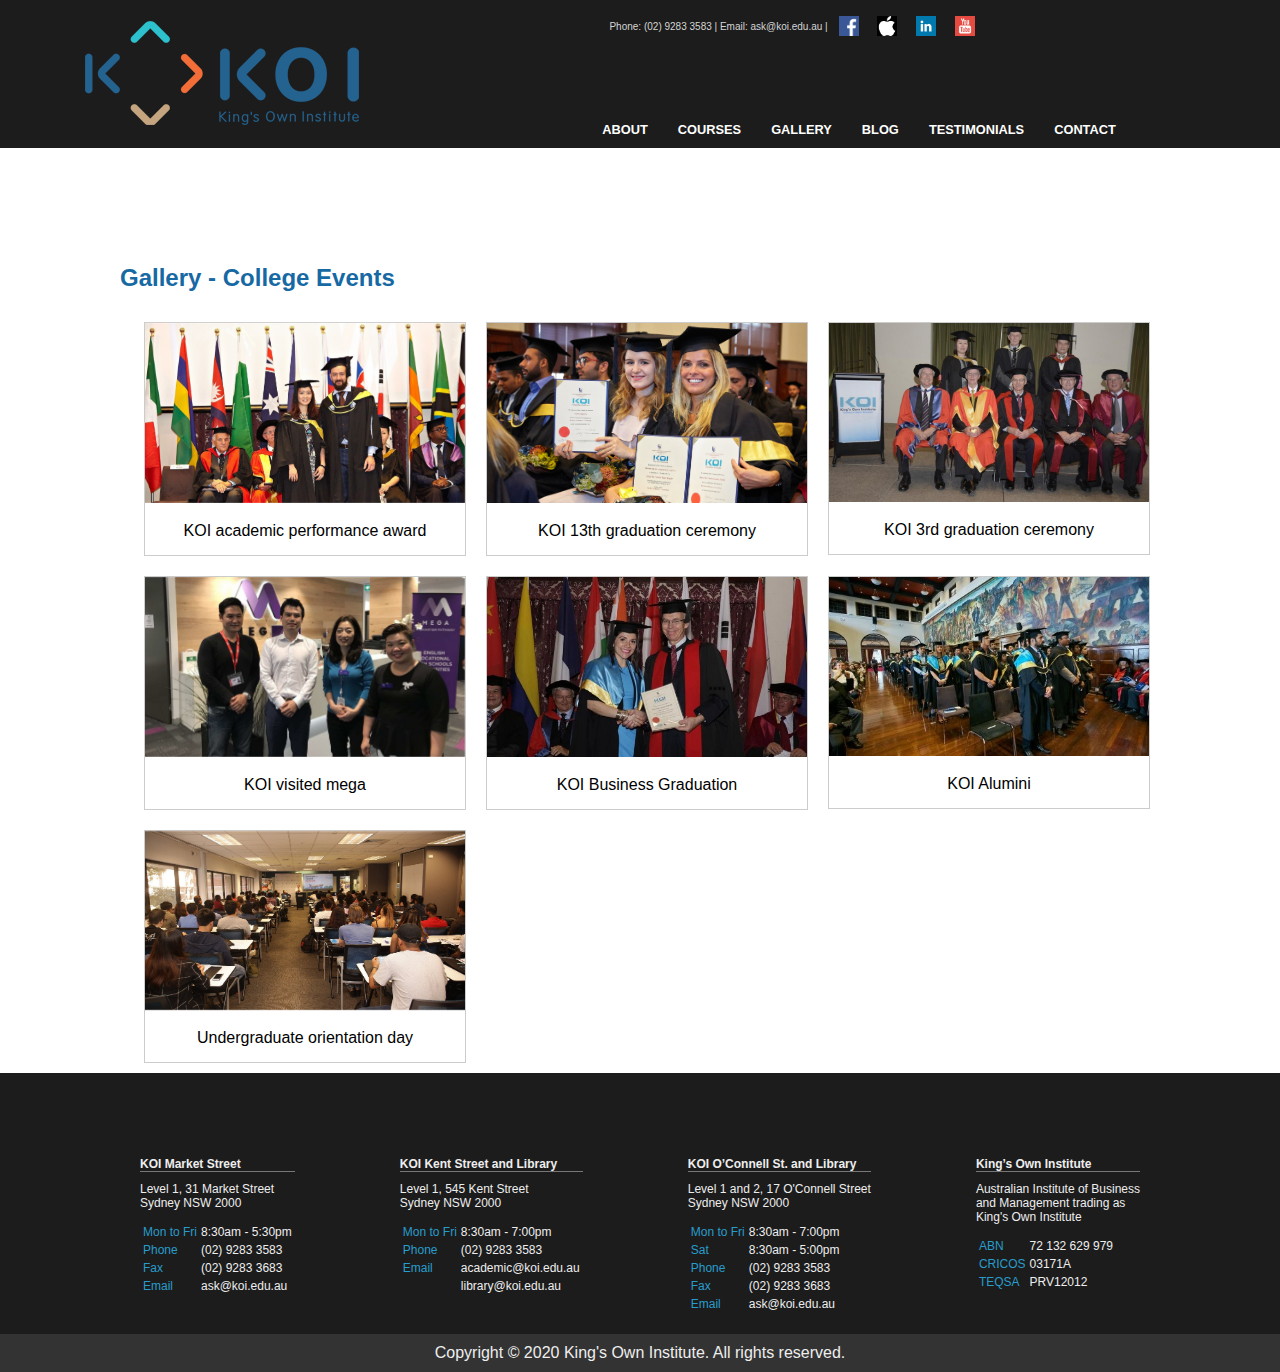
<file: gallery.html>
<!DOCTYPE HTML>
<html>
	<head>
		<title>KOI - Gallery</title>
		<meta charset="utf-8" />
		<meta name="viewport" content="width=device-width, initial-scale=1, user-scalable=no" />
		<link rel="stylesheet" href="assets/css/main.css" />
	</head>
	<body>

		<!-- Header -->
			<header id="header">
				<div class="inner">
					<a href="index.html" class="logo">
            <img src="assets/images/KOI_logo.png" alt="Logo for KOI" />
          </a>
					<nav id="nav">
						<div id="header-contact">
							<span>Phone: (02) 9283 3583 | Email: ask@koi.edu.au |</span>
							<a target="_blank" class="tooltip" href="https://www.facebook.com/KOIAustralia">
								<span class="tooltiptext">Facebook</span>
								<img src="assets/images/fb_icon.png" height="20px" alt="facebook icon">
							</a>
							<a target="_blank" class="tooltip" href="https://itunes.apple.com/us/app/kings-own-institute-koi-app/id937735873?mt=8">
								<span class="tooltiptext">KOI app on the app store</span>
								<img src="assets/images/apple_logo.png" height="20px" alt="apple icon">
							</a>
							<a target="_blank" class="tooltip" href="https://www.linkedin.com/school/15139678">
								<span class="tooltiptext">Linkedin</span>
								<img src="assets/images/linkedin_icon.png" height="20px" alt="linkedin icon">
							</a>
							<a target="_blank" class="tooltip" href="https://www.youtube.com/user/KOIAustralia">
								<span class="tooltiptext">Youtube</span>
								<img src="assets/images/youtube_icon.png" height="20px" alt="youtube icon">
							</a>
						</div>
						<br />
            <a href="about.html">About</a>
            <a href="courses.html">Courses</a>
						<a href="gallery.html">Gallery</a>
            <a href="blog.html">Blog</a>
						<a href="testimonials.html">Testimonials</a>
						<a href="contact.html">Contact</a>
					</nav>
				</div>
			</header>

			<div id="imageModal" class="modal" onclick="this.style.display='none'">
			  <span class="close">&times;&nbsp;&nbsp;&nbsp;&nbsp;</span>
			  <div class="modal-content">
			    <img id="imgHolder" style="max-width:100%"/>
			  </div>
			</div>

		<!-- One -->
			<section id="one">
				<div class="inner">
					<header>
						<h2>Gallery - College Events</h2>
					</header>
          <div class="gallery">
            <img
							onclick="openImage('assets/images/events/koi_3rd_graduation.jpg')"
							class="modal-hover-opacity"
							src="assets/images/events/thumbnails/koi_3rd_graduation.jpg"
							alt="KOI 3rd Graduation"
							width="600"
							height="400"
						>
            <div class="desc">KOI 3rd graduation ceremony</div>
          </div>

          <div class="gallery">
            <img
							onclick="openImage('assets/images/events/koi_13th_graduation.jpg')"
							class="modal-hover-opacity"
							src="assets/images/events/thumbnails/koi_13th_graduation.jpg"
							alt="KOI 13th Graduation"
							width="600"
							height="400"
						>
            <div class="desc">KOI 13th graduation ceremony</div>
          </div>

          <div class="gallery">
            <img
							onclick="openImage('assets/images/events/koi_academic_performance_awaard.jpg')"
							class="modal-hover-opacity"
							src="assets/images/events/thumbnails/koi_academic_performance_awaard.jpg"
							alt="KOI Academic Performance Awaard"
							width="600"
							height="400"
						>
            <div class="desc">KOI academic performance award</div>
          </div>

          <div class="gallery">
            <img
							onclick="openImage('assets/images/events/KOI_alumini.jpg')"
							class="modal-hover-opacity"
							src="assets/images/events/thumbnails/KOI_alumini.jpg"
							alt="KOI ALUMINI"
							width="600"
							height="400"
						>
            <div class="desc">KOI Alumini</div>
          </div>

          <div class="gallery">
            <img
							onclick="openImage('assets/images/events/koi_business_graduation.jpg')"
							class="modal-hover-opacity"
							src="assets/images/events/thumbnails/koi_business_graduation.jpg"
							alt="KOI Business Graduation"
							width="600"
							height="400"
						>
            <div class="desc">KOI Business Graduation</div>
          </div>

          <div class="gallery">
            <img
							onclick="openImage('assets/images/events/KOI_visited_MEGA.jpg')"
							class="modal-hover-opacity"
							src="assets/images/events/thumbnails/KOI_visited_MEGA.jpg"
							alt="KOI visited MEGA"
							width="600"
							height="400"
						>
            <div class="desc">KOI visited mega</div>
          </div>

          <div class="gallery">
            <img
							onclick="openImage('assets/images/events/undergraduate_orentation_day.jpg')"
							class="modal-hover-opacity"
							src="assets/images/events/thumbnails/undergraduate_orentation_day.jpg"
							alt="Undergraduate orientation day"
							width="600"
							height="400"
						>
            <div class="desc">Undergraduate orientation day</div>
          </div>
				</div>
			</section>

		<!-- Footer -->
			<section id="footer">
				<div class="inner">
					<div class="footer-contacts">
						<div class="kms item">
							<div class="org">KOI Market Street</div>
							<div class="address">Level 1, 31 Market Street</div>
							<div class="address">Sydney NSW 2000</div>
							<table>
								<tbody>
									<tr>
										<td>Mon to Fri</td>
										<td>8:30am - 5:30pm</td>
									</tr>
									<tr>
										<td>Phone</td>
										<td>(02) 9283 3583</td>
									</tr>
									<tr>
										<td>Fax</td>
										<td>(02) 9283 3683</td>
									</tr>
									<tr>
										<td>Email</td>
										<td>ask@koi.edu.au</td>
									</tr>
								</tbody>
							</table>
						</div>
						<div class="kksl item">
							<div class="org">KOI Kent Street and Library</div>
							<div class="address">Level 1, 545 Kent Street</div>
							<div class="address">Sydney NSW 2000</div>
							<table>
								<tbody>
									<tr>
										<td>Mon to Fri</td>
										<td>8:30am - 7:00pm</td>
									</tr>
									<tr>
										<td>Phone</td>
										<td>(02) 9283 3583</td>
									</tr>
									<tr>
										<td>Email</td>
										<td>academic@koi.edu.au</td>
									</tr>
									<tr>
										<td></td>
										<td>library@koi.edu.au</td>
									</tr>
								</tbody>
							</table>
						</div>
						<div class="kosl item">
							<div class="org">KOI O’Connell St. and Library</div>
							<div class="address">Level 1 and 2, 17 O'Connell Street</div>
							<div class="address">Sydney NSW 2000</div>
							<table>
								<tbody>
									<tr>
										<td>Mon to Fri</td>
										<td>8:30am - 7:00pm</td>
									</tr>
									<tr>
										<td>Sat</td>
										<td>8:30am - 5:00pm</td>
									</tr>
									<tr>
										<td>Phone</td>
										<td>(02) 9283 3583</td>
									</tr>
									<tr>
										<td>Fax</td>
										<td>(02) 9283 3683</td>
									</tr>
									<tr>
										<td>Email</td>
										<td>ask@koi.edu.au</td>
									</tr>
								</tbody>
							</table>
						</div>
						<div class="koi item">
							<div class="org">King’s Own Institute</div>
							<div class="address">Australian Institute of Business<br/>and Management trading as<br/>King's Own Institute</div>
							<table>
								<tbody>
									<tr>
										<td>ABN</td>
										<td>72 132 629 979</td>
									</tr>
									<tr>
										<td>CRICOS</td>
										<td>03171A</td>
									</tr>
									<tr>
										<td>TEQSA</td>
										<td>PRV12012</td>
									</tr>
								</tbody>
							</table>
						</div>
					</div>
				</div>
				<div class="copyright">
					Copyright &copy; 2020 King's Own Institute. All rights reserved.
				</div>
			</section>

						<!-- Scripts -->
							<script src="assets/js/main.js"></script>

	</body>
</html>
</file>
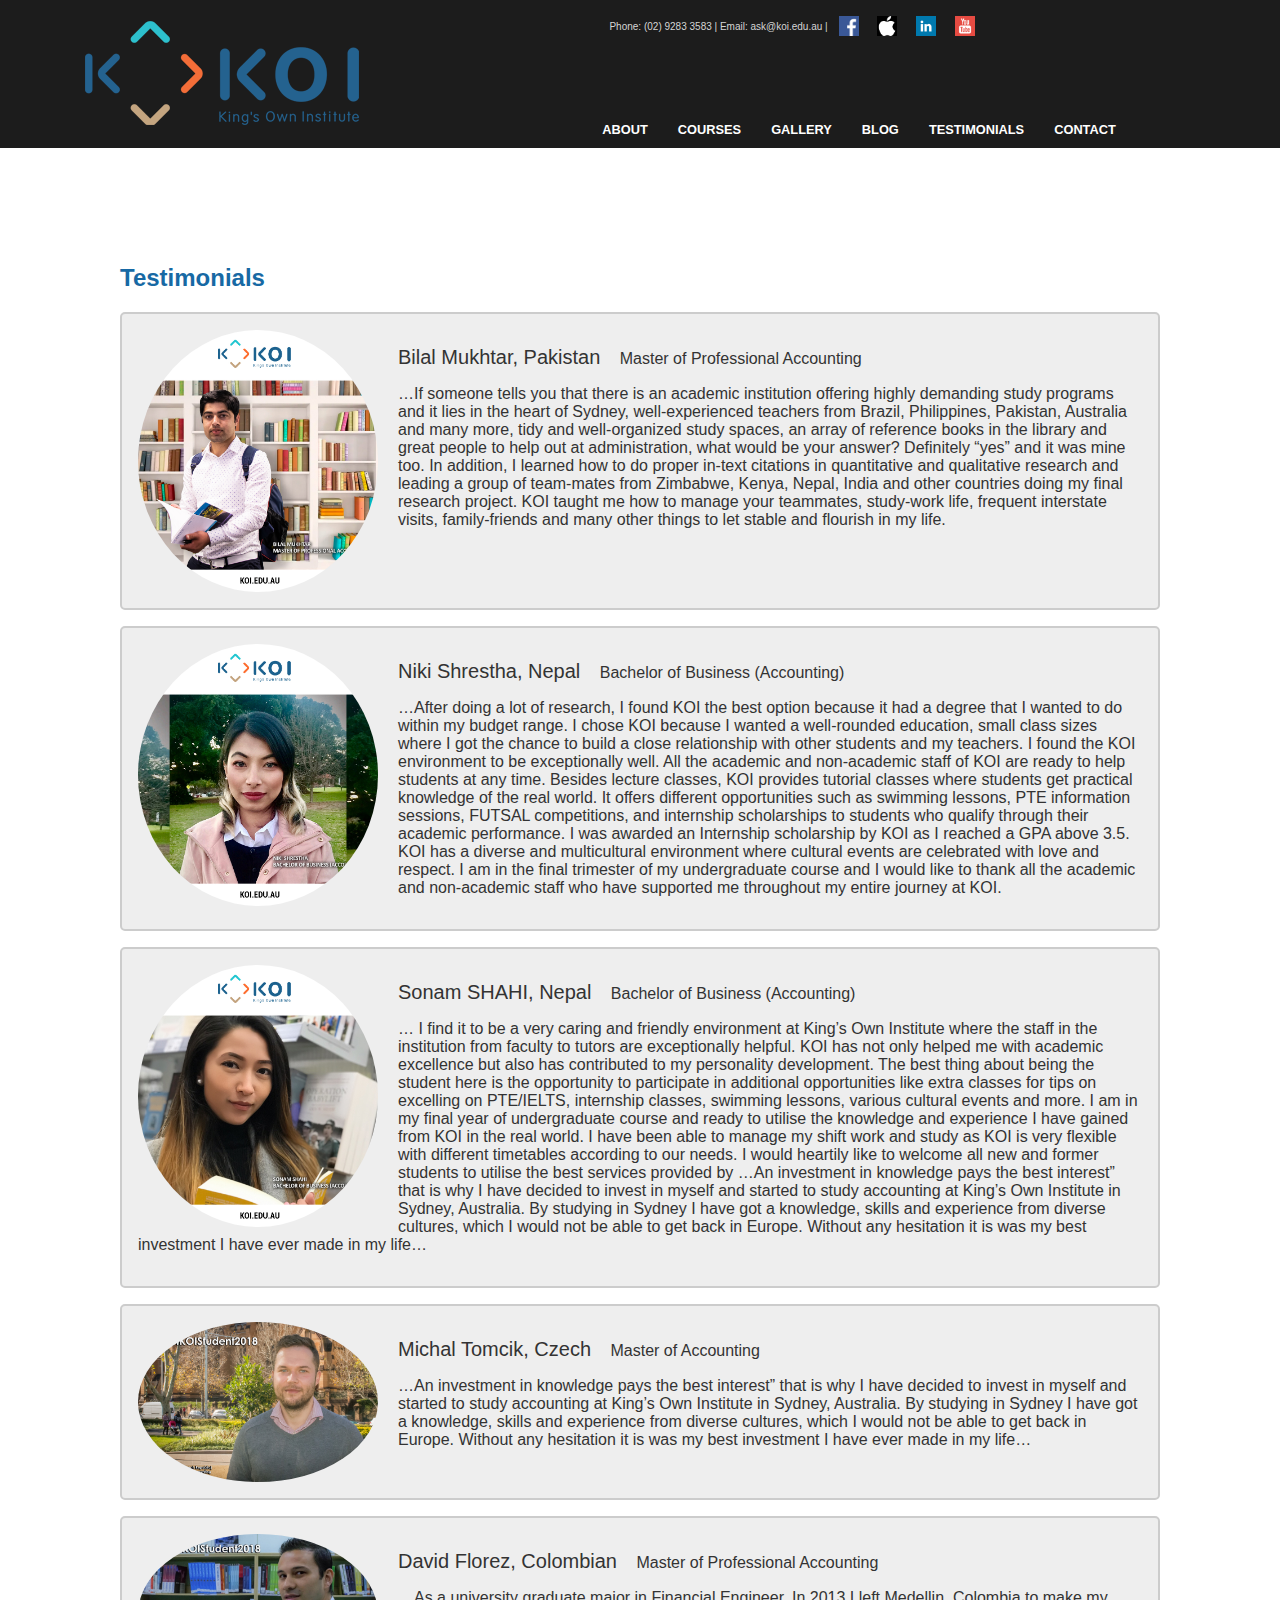
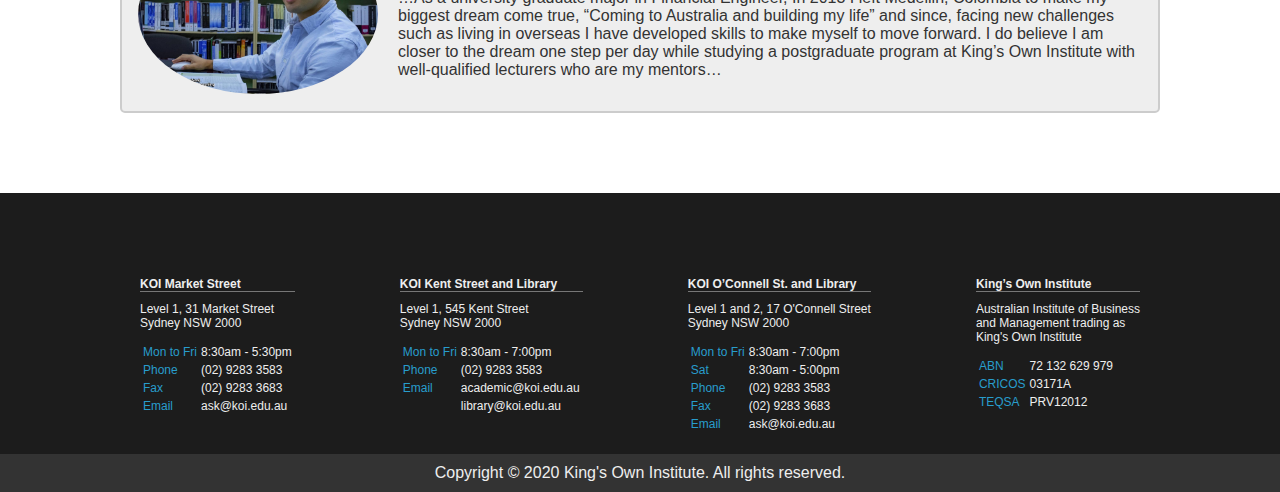
<file: testimonials.html>
<!DOCTYPE HTML>
<html>
	<head>
		<title>KOI - Testimonials</title>
		<meta charset="utf-8" />
		<meta name="viewport" content="width=device-width, initial-scale=1, user-scalable=no" />
		<link rel="stylesheet" href="assets/css/main.css" />
	</head>
	<body>

		<!-- Header -->
			<header id="header">
				<div class="inner">
					<a href="index.html" class="logo">
            <img src="assets/images/KOI_logo.png" alt="Logo for KOI" />
          </a>
					<nav id="nav">
						<div id="header-contact">
							<span>Phone: (02) 9283 3583 | Email: ask@koi.edu.au |</span>
							<a target="_blank" class="tooltip" href="https://www.facebook.com/KOIAustralia">
								<span class="tooltiptext">Facebook</span>
								<img src="assets/images/fb_icon.png" height="20px" alt="facebook icon">
							</a>
							<a target="_blank" class="tooltip" href="https://itunes.apple.com/us/app/kings-own-institute-koi-app/id937735873?mt=8">
								<span class="tooltiptext">KOI app on the app store</span>
								<img src="assets/images/apple_logo.png" height="20px" alt="apple icon">
							</a>
							<a target="_blank" class="tooltip" href="https://www.linkedin.com/school/15139678">
								<span class="tooltiptext">Linkedin</span>
								<img src="assets/images/linkedin_icon.png" height="20px" alt="linkedin icon">
							</a>
							<a target="_blank" class="tooltip" href="https://www.youtube.com/user/KOIAustralia">
								<span class="tooltiptext">Youtube</span>
								<img src="assets/images/youtube_icon.png" height="20px" alt="youtube icon">
							</a>
						</div>
						<br />
            <a href="about.html">About</a>
            <a href="courses.html">Courses</a>
						<a href="gallery.html">Gallery</a>
            <a href="blog.html">Blog</a>
						<a href="testimonials.html">Testimonials</a>
						<a href="contact.html">Contact</a>
					</nav>
				</div>
			</header>

      <section id="one">
        <div class="inner">
					<header>
						<h2>Testimonials</h2>
					</header>
				</div>
        <div class="inner">

          <div class="testimonial-container">
            <img src="assets/images/testimonial/bilal.jpg" alt="Avatar">
            <p><span>Bilal Mukhtar, Pakistan</span> Master of Professional Accounting</p>
            <p>…If someone tells you that there is an academic institution offering highly demanding study programs and it lies in the heart of Sydney, well-experienced teachers from Brazil, Philippines, Pakistan, Australia and many more, tidy and well-organized study spaces, an array of reference books in the library and great people to help out at administration, what would be your answer? Definitely “yes” and it was mine too.
In addition, I learned how to do proper in-text citations in quantitative and qualitative research and leading a group of team-mates from Zimbabwe, Kenya, Nepal, India and other countries doing my final research project.
KOI taught me how to manage your teammates, study-work life, frequent interstate visits, family-friends and many other things to let stable and flourish in my life.</p>
          </div>

          <div class="testimonial-container">
            <img src="assets/images/testimonial/niki.jpg" alt="Avatar">
            <p><span>Niki Shrestha, Nepal</span> Bachelor of Business (Accounting)</p>
            <p>…After doing a lot of research, I found KOI the best option because it had a degree that I wanted to do within my budget range. I chose KOI because I wanted a well-rounded education, small class sizes where I got the chance to build a close relationship with other students and my teachers. I found the KOI environment to be exceptionally well. All the academic and non-academic staff of KOI are ready to help students at any time. Besides lecture classes, KOI provides tutorial classes where students get practical knowledge of the real world.
It offers different opportunities such as swimming lessons, PTE information sessions, FUTSAL
competitions, and internship scholarships to students who qualify through their academic performance.
I was awarded an Internship scholarship by KOI as I reached a GPA above 3.5.
KOI has a diverse and multicultural environment where cultural events are celebrated with love and respect. I am in the final trimester of my undergraduate course and I would like to thank all the academic and non-academic staff who have supported me throughout my entire journey at KOI.</p>
          </div>

          <div class="testimonial-container">
            <img src="assets/images/testimonial/sonam.jpg" alt="Avatar">
            <p><span>Sonam SHAHI, Nepal</span> Bachelor of Business (Accounting)</p>
            <p>… I find it to be a very caring and friendly environment at King’s Own Institute where the staff in the institution from faculty to tutors are exceptionally helpful. KOI has not only helped me with academic excellence but also has contributed to my personality development. The best thing about being the student here is the opportunity to participate in additional opportunities like extra classes for tips on excelling on PTE/IELTS, internship classes, swimming lessons, various cultural events and more. I am in my final year of undergraduate course and ready to utilise the knowledge and experience I have gained from KOI in the real world. I have been able to manage my shift work and study as KOI is very flexible with different timetables according to our needs. I would heartily like to welcome all new and former students to utilise the best services provided by
…An investment in knowledge pays the best interest” that is why I have decided to invest in myself and started to study accounting at King’s Own Institute in Sydney, Australia.
By studying in Sydney I have got a knowledge, skills and experience from diverse cultures, which I would not be able to get back in Europe.
Without any hesitation it is was my best investment I have ever made in my life…</p>
          </div>

          <div class="testimonial-container">
            <img src="assets/images/testimonial/michal.jpg" alt="Avatar">
            <p><span>Michal Tomcik, Czech</span> Master of Accounting</p>
            <p>…An investment in knowledge pays the best interest” that is why I have decided to invest in myself and started to study accounting at King’s Own Institute in Sydney, Australia.
By studying in Sydney I have got a knowledge, skills and experience from diverse cultures, which I would not be able to get back in Europe.
Without any hesitation it is was my best investment I have ever made in my life…</p>
          </div>

          <div class="testimonial-container">
            <img src="assets/images/testimonial/david.jpg" alt="Avatar">
            <p><span>David Florez, Colombian</span> Master of Professional Accounting</p>
            <p>…As a university graduate major in Financial Engineer, In 2013 I left Medellin, Colombia to make my biggest dream come true, “Coming to Australia and building my life” and since, facing new challenges such as living in overseas I have developed skills to make myself to move forward.
I do believe I am closer to the dream one step per day while studying a postgraduate program at King’s Own Institute with well-qualified lecturers who are my mentors…</p>
          </div>


        </div>
      </section>

		<!-- Footer -->
			<section id="footer">
				<div class="inner">
					<div class="footer-contacts">
						<div class="kms item">
							<div class="org">KOI Market Street</div>
							<div class="address">Level 1, 31 Market Street</div>
							<div class="address">Sydney NSW 2000</div>
							<table>
								<tbody>
									<tr>
										<td>Mon to Fri</td>
										<td>8:30am - 5:30pm</td>
									</tr>
									<tr>
										<td>Phone</td>
										<td>(02) 9283 3583</td>
									</tr>
									<tr>
										<td>Fax</td>
										<td>(02) 9283 3683</td>
									</tr>
									<tr>
										<td>Email</td>
										<td>ask@koi.edu.au</td>
									</tr>
								</tbody>
							</table>
						</div>
						<div class="kksl item">
							<div class="org">KOI Kent Street and Library</div>
							<div class="address">Level 1, 545 Kent Street</div>
							<div class="address">Sydney NSW 2000</div>
							<table>
								<tbody>
									<tr>
										<td>Mon to Fri</td>
										<td>8:30am - 7:00pm</td>
									</tr>
									<tr>
										<td>Phone</td>
										<td>(02) 9283 3583</td>
									</tr>
									<tr>
										<td>Email</td>
										<td>academic@koi.edu.au</td>
									</tr>
									<tr>
										<td></td>
										<td>library@koi.edu.au</td>
									</tr>
								</tbody>
							</table>
						</div>
						<div class="kosl item">
							<div class="org">KOI O’Connell St. and Library</div>
							<div class="address">Level 1 and 2, 17 O'Connell Street</div>
							<div class="address">Sydney NSW 2000</div>
							<table>
								<tbody>
									<tr>
										<td>Mon to Fri</td>
										<td>8:30am - 7:00pm</td>
									</tr>
									<tr>
										<td>Sat</td>
										<td>8:30am - 5:00pm</td>
									</tr>
									<tr>
										<td>Phone</td>
										<td>(02) 9283 3583</td>
									</tr>
									<tr>
										<td>Fax</td>
										<td>(02) 9283 3683</td>
									</tr>
									<tr>
										<td>Email</td>
										<td>ask@koi.edu.au</td>
									</tr>
								</tbody>
							</table>
						</div>
						<div class="koi item">
							<div class="org">King’s Own Institute</div>
							<div class="address">Australian Institute of Business<br/>and Management trading as<br/>King's Own Institute</div>
							<table>
								<tbody>
									<tr>
										<td>ABN</td>
										<td>72 132 629 979</td>
									</tr>
									<tr>
										<td>CRICOS</td>
										<td>03171A</td>
									</tr>
									<tr>
										<td>TEQSA</td>
										<td>PRV12012</td>
									</tr>
								</tbody>
							</table>
						</div>
					</div>
				</div>
				<div class="copyright">
					Copyright &copy; 2020 King's Own Institute. All rights reserved.
				</div>
			</section>

	</body>
</html>
</file>
<file: assets/css/main.css>
body, input, select, textarea, label {
  font-family: "Lato", sans-serif;
  padding: 0;
  margin: 0;
}
ul {
  list-style-image:url("../../assets/images/check_mark.png");
}
hr {
  border-top: 1px solid #ccc;
}
input[type=text], input[type=email], select, textarea {
  width: 100%;
  padding-top: 12px;
  padding-bottom: 12px;
  border: 1px solid #ccc;
  border-radius: 4px;
  resize: vertical;
}

label {
  padding: 12px 12px 12px 0;
  display: inline-block;
}

input[type=submit] {
  background-color: #1769a4;
  color: white;
  padding: 12px 20px;
  border: none;
  border-radius: 4px;
  cursor: pointer;
  float: right;
}

input[type=submit]:hover {
  background-color: #15598a;
}

#koi-video {
  float: right;
  width: 55%;
  margin: 20px;
}
.col-25 {
  float: left;
  width: 25%;
  margin-top: 6px;
}
.col-50 {
  float: left;
  width: 50%;
  margin-top: 6px;
}

.col-75 {
  float: left;
  width: 75%;
  margin-top: 6px;
}
.even-section {
  background-color: #f3f3f3;
  padding: 6em 0 8em 0;

}
/* Clear floats after the columns */
.row:after {
  content: "";
  display: table;
  clear: both;
}
.tooltip {
  position: relative;
  display: inline-block;
}

.tooltip .tooltiptext {
  visibility: hidden;
  width: 120px;
  background-color: #fff;
  color: #000;
  text-align: center;
  border-radius: 6px;
  padding: 5px 0;
  position: absolute;
  z-index: 1;
  top: 150%;
  left: 50%;
  margin-left: -60px;
}

.tooltip .tooltiptext::after {
  content: "";
  position: absolute;
  bottom: 100%;
  left: 50%;
  margin-left: -5px;
  border-width: 5px;
  border-style: solid;
  border-color: transparent transparent black transparent;
}

.tooltip:hover .tooltiptext {
  visibility: visible;
}

#header {
    background: #1c1c1c;
    color: #d5d5d5;
    width: 100%;
    position: relative;
}
nav a {
  color: white
}
nav a:visited {
  color: white
}

#header a {
    -moz-transition: color 0.3s ease-in-out;
    -webkit-transition: color 0.3s ease-in-out;
    -ms-transition: color 0.3s ease-in-out;
    transition: color 0.3s ease-in-out;
    color: #ffffff;
    display: inline-block;
    text-decoration: none;
    padding: 0 1em;
    font-weight: bold;
    font-size: .80em;
    text-transform: uppercase;
}



#header a:hover {
  color: rgba(255, 255, 255, 0.75);
}
#header a:active {
  color: rgba(255, 255, 255, 0.75);
}

#header .logo {
padding: 10px;
}
#header .inner {
  max-width: 80em;
  width: calc(100% - 6em);
  margin: 0 auto;
  position: relative;
}

#header-contact {
  padding-bottom: 70px;
  font-size: 10px;
  padding-left: 20px;
}

#header-contact img {
  position: relative;
  top: 6px;
}

#nav {
  padding: 10px;
  display: inline-block;
  max-width: 1300px;
  margin: auto;
}

#banner {
  padding: 6em 0 6em 0;
  background-image: url("../images/banner.jpg");
  text-align: left;
  background-position: center;
  background-repeat: no-repeat;
  background-size: cover;
}

#banner .inner {
  position: relative;
  line-height: 1.5;
  color: #111;
  font-size: 1.2em;
  padding-left: 4em;
}

.inner h2{
  color: #1769a4;
  font-weight: bold;
}

.inner h4{
  color: #555;
  font-weight: bold;
}
#two .inner h4{
  padding: 10px;
  padding-bottom: 0;
}
#two .inner article a{
  text-decoration: none;
}
#two .inner h3{
  color: #333;
  font-weight: bold;
  text-decoration: underline;
}

.inner p{
  color: #333;
}

#two .inner p{
  padding: 10px;
  padding-top: 0;
}

#two .inner .content {
  background-color: #fafafa;
  border: 1px solid #ccc;
  box-shadow: 2px 5px 10px rgba(0,0,0,0.1);
  -moz-transition: background-color 0.2s ease-in-out, color 0.2s ease-in-out;
  -webkit-transition: background-color 0.2s ease-in-out, color 0.2s ease-in-out;
  -ms-transition: background-color 0.2s ease-in-out, color 0.2s ease-in-out;
  transition: background-color 0.2s ease-in-out, color 0.2s ease-in-out;
}
#two .inner .content:hover {
  background-color: #fff;
  border: 1px solid #ccc;
  box-shadow: 5px 10px 10px rgba(0,0,0,0.1);
  cursor: pointer;
}
#two .inner article {
  margin-bottom: 20px
}
#three-right article .content{
  background-color: #fafafa;
  border: 1px solid #ccc;
  box-shadow: 2px 5px 10px rgba(0,0,0,0.1);
  -moz-transition: background-color 0.2s ease-in-out, color 0.2s ease-in-out;
  -webkit-transition: background-color 0.2s ease-in-out, color 0.2s ease-in-out;
  -ms-transition: background-color 0.2s ease-in-out, color 0.2s ease-in-out;
  transition: background-color 0.2s ease-in-out, color 0.2s ease-in-out;
  padding: 10px;
}

#three-right a{
  text-decoration: none;
}

#three-right article .content:hover {
  background-color: #fff;
  border: 1px solid #ccc;
  box-shadow: 5px 10px 10px rgba(0,0,0,0.1);
  cursor: pointer;
}


.inner .button {
  margin-top: 20px;
}

section .inner {
  max-width: 65em;
  width: calc(100% - 6em);
  margin: 0 auto;
}

.button {
  -moz-appearance: none;
  -webkit-appearance: none;
  -ms-appearance: none;
  appearance: none;
  -moz-transition: background-color 0.2s ease-in-out, color 0.2s ease-in-out;
  -webkit-transition: background-color 0.2s ease-in-out, color 0.2s ease-in-out;
  -ms-transition: background-color 0.2s ease-in-out, color 0.2s ease-in-out;
  transition: background-color 0.2s ease-in-out, color 0.2s ease-in-out;
  border-radius: 0;
  border: 0;
  cursor: pointer;
  display: inline-block;
  font-size: .8em;
  font-weight: 700;
  height: 3.5em;
  line-height: 3.65em;
  padding: 0 2.25em;
  text-align: center;
  text-decoration: none;
  text-transform: uppercase;
  white-space: nowrap;
}
.button:hover {
  text-decoration: none;
}
.button.alt {
  background-color: transparent;
  box-shadow: inset 0 0 0 2px #1769a4;
  color: #1769a4 !important;
}
.button.alt:hover {
  background: #c9d5ff;
}

#one {
  padding: 6em 0 4em 0;
}


#two {
  padding: 6em 0 4em 0;
  background: #f3f3f3;
}

  #two .inner {
    display: -ms-flexbox;
    display: -moz-flex;
    display: -webkit-flex;
    display: -ms-flex;
    display: flex;
    -moz-flex-direction: row;
    -webkit-flex-direction: row;
    -ms-flex-direction: row;
    flex-direction: row;
  }

    #two .inner article {
      width: 50%;
    }

      #two .inner article:first-child {
        padding-right: 6em;
      }

      #two .inner article:last-child {
        padding-left: 6em;
      }

#three {
  padding: 6em 0 4em 0;
  clear: both;
}
#contact-us {
  padding: 4em 0 4em 0;
}
#contact-us .inner textarea{
   height:200px
}
#contact-us .inner .contact-form{
   width: 50%;
   float:left;
   padding: 0 0 4em 0;
   background-color: #eee;
   padding: 5%
}
#contact-us .inner .contact-detail{
  width: 35%;
  float: right;
  padding: 0 0 4em 0;
  padding-left: 5%;
}
#contact-us .email_address{
  color: #333;
  font-size: 14px;
}
#contact-us .email_address a{
  color: #1769a4
}

#three article{
  margin-top: 30px;
  margin-bottom: 30px;
}
#three .inner {
  display: -ms-flexbox;
  display: -moz-flex;
  display: -webkit-flex;
  display: -ms-flex;
  display: flex;
  -moz-flex-direction: row;
  -webkit-flex-direction: row;
  -ms-flex-direction: row;
  flex-direction: row;
  -moz-justify-content: space-between;
  -webkit-justify-content: space-between;
  -ms-justify-content: space-between;
  justify-content: space-between;
  -ms-flex-pack: justify;
}

#three-right {
  position: relative;
  width: 50%;
  float: right;
}

#three-right .content .date {
  font-size: 10px;
  top: -20px;
  position: relative;
  color: #555;
}
#blog-list-main .content .date {
  font-size: 10px;
  top: -20px;
  position: relative;
  color: #555;
}
#blog-read .content .date {
  font-size: 10px;
  top: -20px;
  position: relative;
  color: #555;
}
#blog-list-main .content p {
  margin-top: -16px
}
#blog-read .content p {
  margin-top: -16px
}

#three-right .content p {
  margin-top: -16px
}

#three-left {
  float: left;
  position: relative;
  width: 50%;
  padding-right: 50px;
}

#footer {
  padding-top: 6em;
  clear: both;
  color: #eee;
  padding: 4em 0 0 0;
  background: #1c1c1c;

}

.footer-contacts{
  display: -ms-flexbox;
  display: -moz-flex;
  display: -webkit-flex;
  display: -ms-flex;
  display: flex;
  -moz-flex-direction: row;
  -webkit-flex-direction: row;
  -ms-flex-direction: row;
  flex-direction: row;
  -moz-justify-content: space-between;
  -webkit-justify-content: space-between;
  -ms-justify-content: space-between;
  justify-content: space-between;
  -ms-flex-pack: justify;
}

.footer-contacts .item {
  padding: 20px;
}

.footer-contacts .item .org{
  font-weight: bold;
  border-bottom: 1px solid #777;
  margin-bottom: 10px;
}
.footer-contacts .item{
  font-size: 12px;
}
.footer-contacts table{
  margin-top: 12px;
}
.footer-contacts table td:nth-child(odd){
  color: #289dcc;
}

.copyright{
  background: #333;
  text-align: center;
  padding: 10px;
}
.blog-nav{
  margin-top: 50px;
}

.blog-nav a {
  text-decoration: none;
  color: #333;
}
.blog-nav .active {
  background-color: #91cbf5
}


.blog-nav-btn{
  border: 1px solid #aaa;
  padding: 5px;
}

#blog-list-main a {
  text-decoration: none;
}

#blog-list-main .content:hover p,#blog-list-main .content:hover h4{
  color: #111;
}

div.gallery {
  margin: 10px;
  border: 1px solid #ccc;
  float: right;
  width: 320px;
}

div.gallery:hover {
  border: 1px solid #777;
}

div.gallery img {
  width: 100%;
  height: auto;
}

div.desc {
  padding: 15px;
  text-align: center;
}

.testimonial-container {
  border: 2px solid #ccc;
  background-color: #eee;
  border-radius: 5px;
  padding: 16px;
  margin: 16px 0
}

.testimonial-container::after {
  content: "";
  clear: both;
  display: table;
}

.testimonial-container img {
  float: left;
  margin-right: 20px;
  border-radius: 50%;
  width: 240px;
}

.testimonial-container span {
  font-size: 20px;
  margin-right: 15px;
}














.modal {
z-index:10000;
display:none;
/* padding-top:10px; */
position:fixed;
left:0;
top:0;
width:100%;
height:100%;
overflow:auto;
background-color:rgba(0,0,0,0.8)
}

.modal-content{
  margin: auto;
  display: block;
  position: absolute;
  top: 50%;
  left: 50%;
  transform: translate(-50%, -50%);
}

.modal-hover-opacity {
  opacity:1;
  filter:alpha(opacity=100);
  -webkit-backface-visibility:hidden
}

.modal-hover-opacity:hover {
  opacity:0.60;
  filter:alpha(opacity=60);
  -webkit-backface-visibility:hidden
}

.close {
text-decoration:none;
float:right;
font-size:32px;
font-weight:bold;
color:white;
cursor: pointer;
}
</file>
